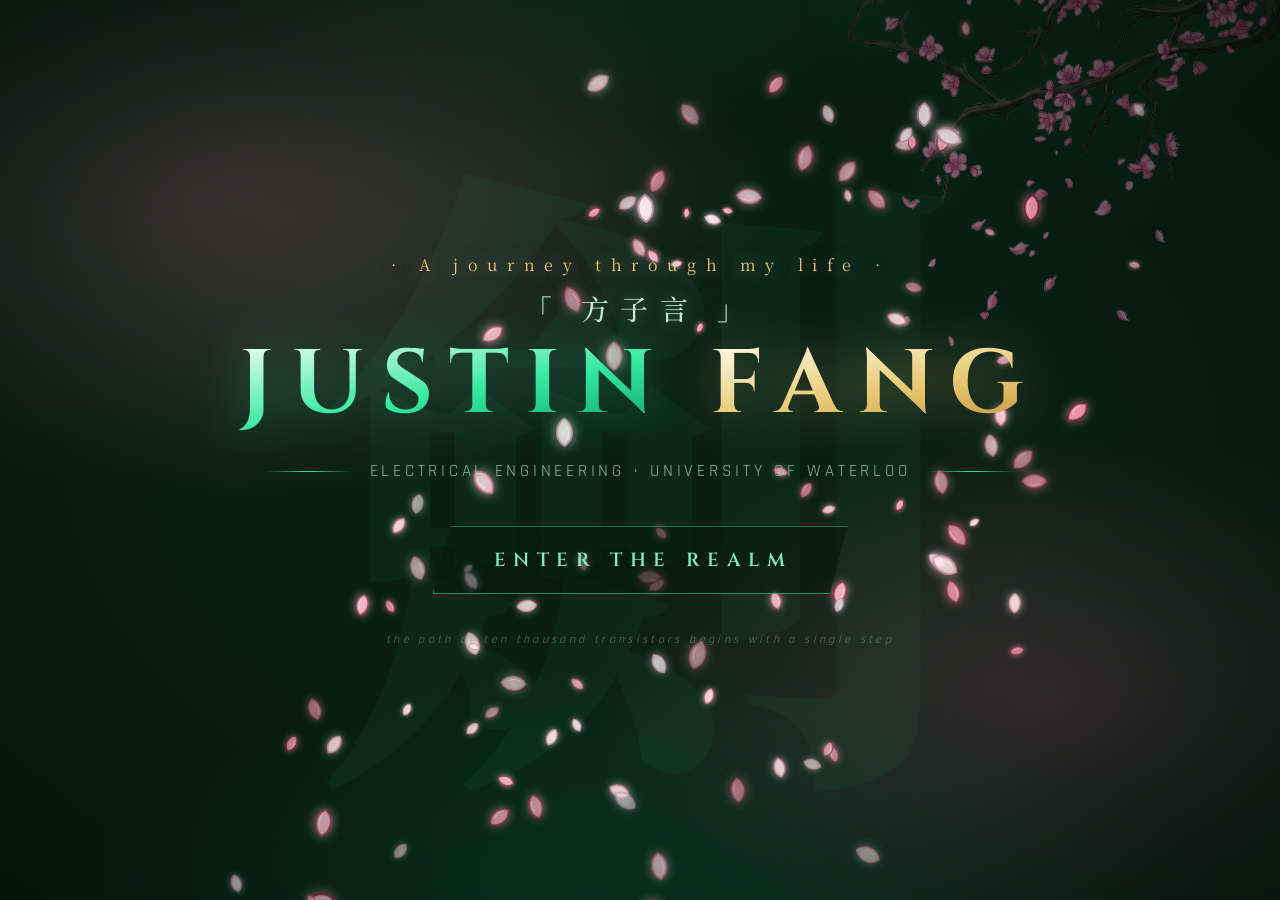
<file: index.html>
<!DOCTYPE html>
<html lang="en">
<head>
<meta charset="UTF-8">
<meta name="viewport" content="width=device-width, initial-scale=1.0">
<title>Justin Fang — ECE @ uwaterloo</title>
<meta name="description" content="Portfolio of Justin Fang — Electrical Engineering @ UWaterloo">
<link rel="preconnect" href="https://fonts.googleapis.com">
<link rel="preconnect" href="https://fonts.gstatic.com" crossorigin>
<link href="https://fonts.googleapis.com/css2?family=Cinzel:wght@400;600;700&family=Noto+Serif+SC:wght@300;500;700;900&family=Rajdhani:wght@300;400;500;600;700&display=swap" rel="stylesheet">
<link rel="stylesheet" href="css/style.css">
</head>
<body>

<div id="landing">
  <img class="gate-tree" src="assets/pink-tree.png" alt="" aria-hidden="true">
  <canvas id="landing-canvas"></canvas>
  <div class="landing-vignette"></div>
  <div class="gate-seal" aria-hidden="true">劍</div>

  <div class="speed-lines" aria-hidden="true"></div>
  <div class="descent-text" aria-hidden="true">
    <span class="descent-word">DESCEND</span>
  </div>
  <div class="descent-slam" aria-hidden="true"></div>

  <div class="landing-content">
    <div class="landing-kicker">· A journey through my life ·</div>
    <h1 class="landing-title">
      <span class="title-cn">「 方子言 」</span>
      <span class="title-en">
        <span class="name-jade">JUSTIN</span>&nbsp;<span class="name-gold">FANG</span>
      </span>
    </h1>
    <div class="landing-sub">
      <span class="sub-line"></span>
      <span>Electrical Engineering · University of Waterloo</span>
      <span class="sub-line"></span>
    </div>

    <button id="enter-btn" aria-label="Enter the portfolio">
      <span class="btn-text">ENTER&nbsp;THE&nbsp;REALM</span>
    </button>

    <div class="landing-hint">the path of ten thousand transistors begins with a single step</div>
  </div>

  <div id="slash-layer" aria-hidden="true">
    <svg id="slash-sword" viewBox="0 0 600 120" aria-hidden="true">
      <g class="sword-g">
        <polygon class="sword-blade" points="0,60 470,44 530,60 470,76"/>
        <line class="sword-fuller" x1="40" y1="60" x2="470" y2="60"/>
        <rect class="sword-guard" x="466" y="34" width="14" height="52" rx="4"/>
        <rect class="sword-hilt" x="480" y="52" width="80" height="16" rx="6"/>
        <circle class="sword-pommel" cx="566" cy="60" r="11"/>
        <path class="sword-tassel" d="M566,70 q-6,22 4,40 M566,70 q8,20 -2,42"/>
      </g>
    </svg>
    <div class="slash slash-1"></div>
    <div class="slash slash-2"></div>
    <div class="slash slash-3"></div>
    <div class="slash-flash"></div>
  </div>
</div> 

<div id="shatter" aria-hidden="true">
  <div class="shard shard-a"></div>
  <div class="shard shard-b"></div>
  <div class="shard shard-c"></div>
  <div class="shard shard-d"></div>
  <div class="glitch-static"></div>
  <div class="glitch-bars"></div>
  <div class="shatter-flash"></div>
</div>

<div id="main" hidden>
  <img class="ink-mountain" src="assets/black-white-bg.webp" alt="" aria-hidden="true">
  <canvas id="main-canvas"></canvas>
  <div class="main-mist" aria-hidden="true"></div>

  <nav id="nav">
    <div class="scroll-roller left-roller"></div>
    <a class="nav-brand" href="#hero"><span class="brand-seal">方</span> <span class="brand-text">JUSTIN FANG</span></a>
    <div class="nav-links">
      <a href="#about"><span>Origin</span></a>
      <a href="#experience"><span>Experience</span></a>
      <a href="#projects"><span>Projects</span></a>
      <a href="#beyond"><span>Interests</span></a>
      <a href="#contact"><span>Contact Me</span></a>
    </div>
    <div class="scroll-roller right-roller"></div>
  </nav>

  <header class="section hero" id="hero">
    <div class="hero-lanterns" aria-hidden="true">
      <span class="hero-lantern hero-lantern-1"><span class="lantern-cord"></span><span class="lantern-body">福</span><span class="lantern-tassel"></span></span>
      <span class="hero-lantern hero-lantern-2"><span class="lantern-cord"></span><span class="lantern-body">運</span><span class="lantern-tassel"></span></span>
    </div>
    <div class="hero-inner reveal">
      <div class="hero-kicker">⟡ ELECTRICAL ENGINEERING · UNIVERSITY OF WATERLOO ⟡</div>
      <h1 class="hero-name">Justin <span class="jade">Fang</span></h1>
      <p class="hero-tag">
        locked in & grinding. send me a message below for inquiries (or if you need someone to talk to)! 
      </p>
      
      <div class="hero-cta">
        <a class="sword-hilt" href="#projects">
          <span class="hilt-tassel">
            <span class="t-cord"></span>
            <span class="t-knot"></span>
            <span class="t-fringe"></span>
          </span>
          <span class="hilt-text">View Projects</span>
          <span class="hilt-guard"></span>
        </a>
        
        <a class="sword-core" href="#contact">Send Message</a>
        
        <a class="sword-tip" href="assets/Resume.pdf" download><span class="dl-icon">↓</span> Resume</a>
      </div>
    </div>
    <div class="hero-glyph" aria-hidden="true">電</div>
    <div class="scroll-cue" aria-hidden="true"><span></span>descend</div>
  </header>

  <section class="section" id="about">
    <div class="section-head reveal">
      <span class="section-cn">道</span>
      <h2>Origin <em>/ About & Education</em></h2>
      <div class="head-rule"></div>
    </div>
    <div class="about-grid">
      <div class="panel reveal">
        <h3>The Cultivator</h3>
        <!-- The Ink-Wash Portrait -->
        <div class="cultivator-portrait">
          <img src="assets/justin.jpg" alt="Justin Fang">
          <div class="portrait-seal">open to work</div>
        </div>
        <p>
          Hey, I'm Justin — an Electrical Engineering student at the University of Waterloo, an overstimulated 
          older brother, light novel slop reader, martial arts practitioner, and someone that's never afraid to 
          try new things. 
        </p>
        <p>
          Off the bench, I've spent years leading youth STEM outreach across Alberta and
          competing internationally in Taijiquan for Team Canada. I'm always willing to 
          try out new things! If you have anything cool, please reach out and surprise me!
        </p>
        <div class="chip-row">
          <span class="chip">Python</span><span class="chip">C++</span><span class="chip">n8n</span>
          <span class="chip">Arduino</span><span class="chip">Soldering</span>
          <span class="chip">3D Printing</span><span class="chip">Git / GitHub</span>
        </div>
      </div>
      <div class="panel panel-edu reveal">
        <div class="edu-seal" aria-hidden="true">學</div>
        <h3>The Sect</h3>
        <div class="edu-school">University of Waterloo</div>
        <div class="edu-degree">BASc, Electrical Engineering</div>
        <div class="edu-date">Sep 2025 — Present · Waterloo, ON</div>
        <ul class="edu-list">
          <li>Analog Team Member — UWASIC Design Team</li>
          <li>WATonomous Micro Team Member</li>
        </ul>
      </div>
    </div>
  </section>

  <section class="section" id="experience">
    <div class="section-head reveal">
      <span class="section-cn">歷</span>
      <h2>Experience</h2>
      <div class="head-rule"></div>
    </div>
    <div class="timeline">
      <div class="t-item reveal">
        <div class="t-node"></div>
        <div class="t-card">
          <div class="t-date">Jan 2026 — Apr 2026 · New York, NY</div>
          <h3>Automation & Backend Developer</h3>
          <div class="t-org">Garde-Robe Inc</div>
          <ul>
            <li>Deployed and maintained an AWS EC2 instance running an n8n receipt-parsing pipeline with Docling and LLMs — automated structured-data extraction from retailer emails and cut costs by 90%.</li>
            <li>Authored LLM extraction prompts with strict JSON output and conditional logic, improving reliability by 50%.</li>
            <li>Designed normalized database schemas with entity relationships for a future backend migration.</li>
            <li>Debugged AWS CloudWatch logs to find token expiry and silent failures, restoring email processing.</li>
          </ul>
        </div>
      </div>
      <div class="t-item reveal">
        <div class="t-node"></div>
        <div class="t-card">
          <div class="t-date">Current Project · Waterloo, ON</div>
          <h3>Analog Team Member</h3>
          <div class="t-org">UWASIC Design Team — University of Waterloo</div>
          <ul>
            <li>Designing a single-stage operational amplifier in the SkyWater 130nm PDK using XSchem in a Nix-managed environment.</li>
            <li>Completed the analog IC design flow from schematic to DRC/LVS-verified physical layout in Magic VLSI.</li>
            <li>Performed circuit verification: DC operating point analysis, AC frequency response, and testbenches.</li>
          </ul>
        </div>
      </div>
      <div class="t-item reveal">
        <div class="t-node"></div>
        <div class="t-card">
          <div class="t-date">Nov 2022 — Jul 2025 · Edmonton, AB</div>
          <h3>Vice President of Operations</h3>
          <div class="t-org">Youth STEMming Change (non-profit)</div>
          <ul>
            <li>Coordinated the Edmonton Science Bowl, raising over $1,300 and growing youth participation.</li>
            <li>Designed bridge-building, rocketry, and forensics workshops reaching 3000+ youths across Alberta.</li>
            <li>Partnered with the City of Edmonton Youth Council for city-wide initiatives and seamless events.</li>
          </ul>
        </div>
      </div>
    </div>
  </section>

  <section class="section" id="projects">
    <div class="section-head reveal">
      <span class="section-cn">器</span>
      <h2>Projects</h2>
      <div class="head-rule"></div>
    </div>
    <div class="proj-grid">
      <article class="proj-card reveal" data-id="robot-nav">
        <div class="proj-image">
          <img src="assets/projects/robot-nav.jpg" alt="" onerror="this.style.display='none'">
          <span class="proj-image-placeholder">add image · assets/projects/robot-nav.jpg</span>
        </div>
        <h3>Autonomous Robot Navigation</h3>
        <div class="proj-stack">C++ · ROS 2 · Docker · Foxglove</div>
        <a class="proj-view-btn" href="project.html?id=robot-nav">Unfurl the Scroll <span aria-hidden="true">↗</span></a>
      </article>
      <article class="proj-card reveal" data-id="mecanum-claw">
                <div class="proj-image">
          <img src="assets/projects/mecanum-claw.jpg" alt="" onerror="this.style.display='none'">
          <span class="proj-image-placeholder">add image · assets/projects/mecanum-claw.jpg</span>
        </div>
        <h3>Omni-Directional Mecanum Claw Robot</h3>
        <div class="proj-stack">C++ · ESP32 · Arduino · SolidWorks</div>
        <a class="proj-view-btn" href="project.html?id=mecanum-claw">Unfurl the Scroll <span aria-hidden="true">↗</span></a>
      </article>
      <article class="proj-card reveal" data-id="delirium">
                <div class="proj-image">
          <img src="assets/projects/delirium.jpg" alt="" onerror="this.style.display='none'">
          <span class="proj-image-placeholder">add image · assets/projects/delirium.jpg</span>
        </div>
        <h3>Hospital Induced Delirium Detection</h3>
        <div class="proj-stack">C++ · Python · Arduino</div>
        <a class="proj-view-btn" href="project.html?id=delirium">Unfurl the Scroll <span aria-hidden="true">↗</span></a>
      </article>
      <article class="proj-card reveal" data-id="blackjack">
                <div class="proj-image">
          <img src="assets/projects/blackjack.jpg" alt="" onerror="this.style.display='none'">
          <span class="proj-image-placeholder">add image · assets/projects/blackjack.jpg</span>
        </div>
        <h3>Arcade Blackjack</h3>
        <div class="proj-stack">Python · Pygame</div>
        <a class="proj-view-btn" href="project.html?id=blackjack">Unfurl the Scroll <span aria-hidden="true">↗</span></a>
      </article>
      <article class="proj-card reveal" data-id="battlefield">
                <div class="proj-image">
          <img src="assets/projects/battlefield.jpg" alt="" onerror="this.style.display='none'">
          <span class="proj-image-placeholder">add image · assets/projects/battlefield.jpg</span>
        </div>
        <h3>Simulated Medieval Battlefield</h3>
        <div class="proj-stack">Python · OOP</div>
        <a class="proj-view-btn" href="project.html?id=battlefield">Unfurl the Scroll <span aria-hidden="true">↗</span></a>
      </article>
      <article class="proj-card reveal" data-id="crossy">
                <div class="proj-image">
          <img src="assets/projects/crossy.jpg" alt="" onerror="this.style.display='none'">
          <span class="proj-image-placeholder">add image · assets/projects/crossy.jpg</span>
        </div>
        <h3>Crossy Road</h3>
        <div class="proj-stack">Processing (Java)</div>
        <a class="proj-view-btn" href="project.html?id=crossy">Unfurl the Scroll <span aria-hidden="true">↗</span></a>
      </article>
    </div>
  </section>

  <section class="section" id="beyond">
    <div class="section-head reveal">
      <span class="section-cn">劍</span>
      <h2>Hobbies <em>/ Beyond Engineering</em></h2>
      <div class="head-rule"></div>
    </div>
    <div class="beyond-panel reveal">
      <div class="beyond-art" aria-hidden="true">
        <div class="taiji-ring"></div>
        <div class="taiji-cn">太極</div>
      </div>
      <div class="beyond-text">
        <h3>Team Canada — Taijiquan</h3>
        <p>
          Competing under Wushu Canada since 2018, I rose from junior competitor to the
          <span class="jade">highest-ranked U18 male in taijiquan (2024)</span>, earning the sole
          U18 male roster spot for Canada at the 4th World Taijiquan Championships by placing
          1st overall.
        </p>
        <ul class="beyond-list">
          <li>5+ national gold medals across multiple events since 2018</li>
          <li>Appointed coach for Team Canada — guided 2+ athletes to podium finishes at the World Taijiquan Championships in Singapore</li>
          <li>Trained 5+ hours weekly in school terms, 8 hours daily in summers</li>
        </ul>
      </div>
    </div>
  </section>

  <section class="section" id="contact">
    <div class="section-head reveal">
      <span class="section-cn">訊</span>
      <h2>Transmission <em>/ Contact</em></h2>
      <div class="head-rule"></div>
    </div>
    <div class="contact-panel reveal">
      <p class="contact-lede">Send a message via jade slip — or, you know, email.</p>
      <div class="contact-grid">
        <a class="contact-card" href="mailto:j84fang@uwaterloo.ca">
          <span class="cc-glyph" aria-hidden="true">
            <svg viewBox="0 0 24 24" fill="none" stroke="currentColor" stroke-width="1.8" stroke-linecap="round" stroke-linejoin="round"><rect x="3" y="5" width="18" height="14" rx="2"/><path d="m3 7 9 6 9-6"/></svg>
          </span>
          <span class="cc-label">Email</span>
          <span class="cc-value">j84fang@uwaterloo.ca</span>
        </a>
        <a class="contact-card" href="https://linkedin.com/in/justinfanguw" target="_blank" rel="noopener">
          <span class="cc-glyph" aria-hidden="true">
            <svg viewBox="0 0 24 24" fill="currentColor"><path d="M20.45 20.45h-3.55v-5.57c0-1.33-.03-3.04-1.85-3.04-1.85 0-2.14 1.45-2.14 2.94v5.67H9.36V9h3.41v1.56h.05c.48-.9 1.64-1.85 3.37-1.85 3.6 0 4.27 2.37 4.27 5.45v6.29zM5.34 7.43a2.06 2.06 0 1 1 0-4.13 2.06 2.06 0 0 1 0 4.13zM7.12 20.45H3.56V9h3.56v11.45zM22.23 0H1.77C.79 0 0 .77 0 1.72v20.56C0 23.23.79 24 1.77 24h20.46c.98 0 1.77-.77 1.77-1.72V1.72C24 .77 23.21 0 22.23 0z"/></svg>
          </span>
          <span class="cc-label">LinkedIn</span>
          <span class="cc-value">justinfanguw</span>
        </a>
        <a class="contact-card" href="https://github.com/justinfang37" target="_blank" rel="noopener">
          <span class="cc-glyph" aria-hidden="true">
            <svg viewBox="0 0 24 24" fill="currentColor"><path d="M12 .5C5.65.5.5 5.65.5 12c0 5.08 3.29 9.39 7.86 10.91.57.1.78-.25.78-.55v-2.07c-3.2.7-3.87-1.37-3.87-1.37-.52-1.34-1.28-1.69-1.28-1.69-1.05-.71.08-.7.08-.7 1.16.08 1.77 1.19 1.77 1.19 1.03 1.77 2.71 1.26 3.37.96.1-.75.4-1.26.73-1.55-2.56-.29-5.25-1.28-5.25-5.7 0-1.26.45-2.29 1.18-3.1-.12-.29-.51-1.46.11-3.05 0 0 .97-.31 3.18 1.18.92-.26 1.91-.39 2.89-.39.98 0 1.97.13 2.89.39 2.21-1.49 3.18-1.18 3.18-1.18.62 1.59.23 2.76.11 3.05.73.81 1.18 1.84 1.18 3.1 0 4.43-2.69 5.4-5.26 5.69.41.36.78 1.06.78 2.14v3.17c0 .31.21.66.79.55 4.57-1.52 7.85-5.83 7.85-10.91C23.5 5.65 18.35.5 12 .5z"/></svg>
          </span>
          <span class="cc-label">GitHub</span>
          <span class="cc-value">justinfang37</span>
        </a>
        <a class="contact-card" href="tel:+17802646578">
          <span class="cc-glyph" aria-hidden="true">
            <svg viewBox="0 0 24 24" fill="none" stroke="currentColor" stroke-width="1.8" stroke-linecap="round" stroke-linejoin="round"><path d="M22 16.92v3a2 2 0 0 1-2.18 2 19.86 19.86 0 0 1-8.63-3.07 19.5 19.5 0 0 1-6-6 19.86 19.86 0 0 1-3.07-8.67A2 2 0 0 1 4.11 2h3a2 2 0 0 1 2 1.72c.13.96.36 1.9.7 2.81a2 2 0 0 1-.45 2.11L8.09 9.91a16 16 0 0 0 6 6l1.27-1.27a2 2 0 0 1 2.11-.45c.91.34 1.85.57 2.81.7A2 2 0 0 1 22 16.92z"/></svg>
          </span>
          <span class="cc-label">Phone</span>
          <span class="cc-value">(780) 264-6578</span>
        </a>
      </div>
    </div>
  </section>

  <footer>
    <div class="footer-seal">方</div>
    <p>千 里 之 行 ， 始 於 足 下 — a journey of a thousand miles begins beneath one's feet.</p>
    <p class="footer-fine">© 2026 Justin Fang · forged with jade and javascript</p>
  </footer>
</div>

<script src="js/script.js"></script>
</body>
</html>
</file>
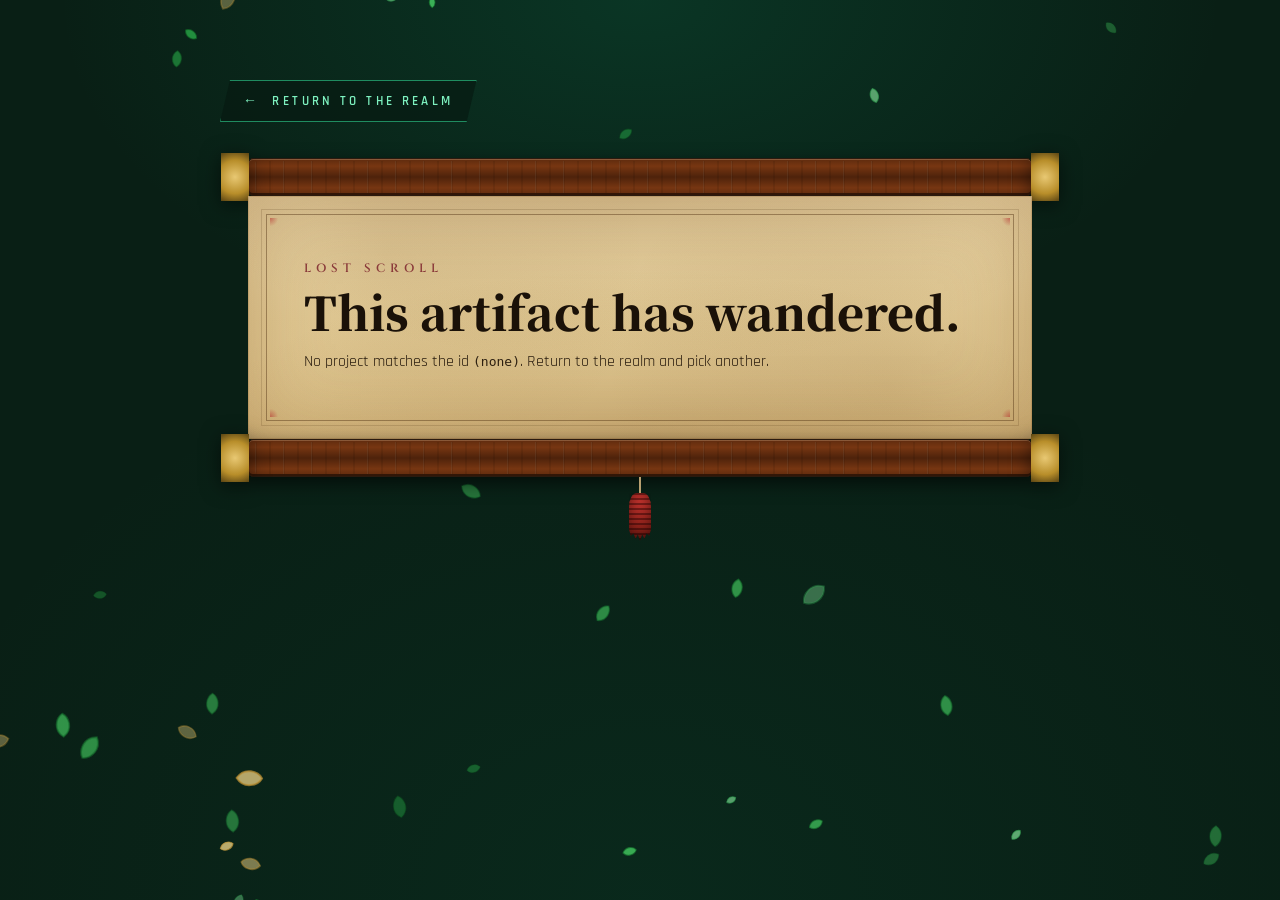
<file: project.html>
<!DOCTYPE html>
<html lang="en">
<head>
<meta charset="UTF-8">
<meta name="viewport" content="width=device-width, initial-scale=1.0">
<title>Scroll · Justin Fang</title>
<meta name="description" content="A project scroll from Justin Fang's portfolio.">
<meta name="referrer" content="strict-origin-when-cross-origin">
<link rel="preconnect" href="https://fonts.googleapis.com">
<link rel="preconnect" href="https://fonts.gstatic.com" crossorigin>
<link href="https://fonts.googleapis.com/css2?family=Cinzel:wght@400;600;700&family=Noto+Serif+SC:wght@300;500;700;900&family=Rajdhani:wght@300;400;500;600;700&display=swap" rel="stylesheet">
<link rel="stylesheet" href="css/style.css">
</head>
<body class="scroll-page">

<canvas id="scroll-canvas" aria-hidden="true"></canvas>

<main class="scroll-stage">
  <a class="scroll-back" href="index.html#projects">
    <span class="arrow" aria-hidden="true">←</span>
    Return to the Realm
  </a>

  <article class="scroll">
    <div class="roller roller-top"></div>
    <div class="parchment">
      <div class="parchment-inner" id="parch">
        <!-- populated by project.js -->
      </div>
    </div>
    <div class="roller roller-bottom"></div>
    <span class="tassel" aria-hidden="true"></span>
  </article>
</main>

<script src="js/project.js?v=2"></script>
</body>
</html>
</file>
<file: css/style.css>
/* ═══════════════════════════════════════════
   JUSTIN FANG · 方 — Jade Cultivation Portfolio
   ═══════════════════════════════════════════ */

:root {
  --ink: #091f15;
  --ink-2: #0e2a1d;
  --ink-3: #133527;
  --jade: #34e89e;
  --jade-soft: #7ef2c0;
  --jade-deep: #0f9b6c;
  --jade-dim: rgba(52, 232, 158, 0.14);
  --gold: #e8c873;
  --gold-bright: #f5d57a;
  --gold-deep: #b8902f;
  --cinnabar: #c8202b;
  --cinnabar-bright: #e63946;
  --cinnabar-deep: #8b1a1f;
  --mist: #bfe9d6;
  --text: #d7efe2;
  --text-dim: #8fb8a4;
  --serif: "Noto Serif SC", serif;
  --display: "Cinzel", serif;
  --body: "Rajdhani", sans-serif;
}

* { margin: 0; padding: 0; box-sizing: border-box; }

html { scroll-behavior: smooth; }

body {
  background: var(--ink);
  color: var(--text);
  font-family: var(--body);
  overflow-x: hidden;
}

::selection { background: var(--jade-deep); color: #fff; }

.jade { color: var(--jade); }

/* scrollbar */
::-webkit-scrollbar { width: 10px; }
::-webkit-scrollbar-track { background: var(--ink); }
::-webkit-scrollbar-thumb {
  background: linear-gradient(var(--jade-deep), var(--ink-3));
  border-radius: 5px;
}

/* ═══════════ LANDING ═══════════ */

#landing {
  position: fixed;
  inset: 0;
  z-index: 100;
  display: flex;
  align-items: center;
  justify-content: center;
  background:
    radial-gradient(ellipse 70% 55% at 18% 22%, rgba(255, 140, 180, 0.22), transparent 60%),
    radial-gradient(ellipse 60% 50% at 82% 78%, rgba(255, 110, 165, 0.18), transparent 60%),
    radial-gradient(ellipse 80% 60% at 50% 110%, rgba(15, 155, 108, 0.28), transparent 60%),
    radial-gradient(ellipse 60% 40% at 50% -10%, rgba(52, 232, 158, 0.13), transparent 60%),
    var(--ink);
  cursor: none;
  transition: opacity 1.1s ease 0.15s;
}
#landing.leaving { opacity: 0; pointer-events: none; }

#landing-canvas { position: absolute; inset: 0; width: 100%; height: 100%; }

.gate-tree {
  position: absolute;
  top: -14vh;
  right: -30px;
  width: min(40vw, 600px);
  min-width: 350px;
  pointer-events: none;
  user-select: none;
  opacity: 0.5;
  filter: saturate(1.05) brightness(1.02)
          drop-shadow(0 0 30px rgba(61, 220, 110, 0.25));
  animation: treeSway 12s ease-in-out infinite alternate;
  transform-origin: 92% 6%;
  transition: filter 1.4s ease, opacity 1.4s ease, transform 1.6s ease;
}
@keyframes treeSway {
  from { transform: rotate(-0.5deg); }
  to { transform: rotate(0.6deg); }
}

/* during the descent the background falls out of focus — blur the tree
   and dim it down so the streaming petals and descent text carry the eye */
#landing.splashing .gate-tree {
  filter: blur(22px) saturate(0.4) brightness(0.6)
          drop-shadow(0 0 30px rgba(255, 140, 180, 0.15));
  opacity: 0.12;
  transform: scale(1.06);
}
#landing.splashing .landing-vignette {
  background: radial-gradient(ellipse 70% 70% at 50% 50%,
    transparent 25%, rgba(2, 8, 5, 0.75) 100%);
  transition: background 1.2s ease;
}

.landing-vignette {
  position: absolute; inset: 0; pointer-events: none;
  background: radial-gradient(ellipse 70% 70% at 50% 50%, transparent 45%, rgba(2, 8, 5, 0.5) 100%);
}

#landing, #shatter, #nav, #main-canvas, .main-mist, #main > .section, #main > footer {
  transition: filter 1.2s ease;
}
html.ink #landing,
html.ink #shatter,
html.ink .main-mist {
  filter: grayscale(0.85);
}
/* keep the petal canvas in full colour — the seasonal palette needs to
   read as bright pink / green / yellow against the ink-wash mountain */
html.ink #main-canvas { filter: none; }
/* keep nav + sections in full colour so cinnabar reds and gold pop against
   the ink-wash mountain backdrop */
html.ink #nav,
html.ink #main > .section,
html.ink #main > footer {
  filter: none;
}

.gate-seal {
  position: absolute;
  font-family: var(--serif);
  font-weight: 900;
  font-size: min(72vh, 72vw);
  color: rgba(52, 232, 158, 0.035);
  user-select: none;
  pointer-events: none;
  animation: sealBreath 9s ease-in-out infinite;
}
@keyframes sealBreath {
  0%, 100% { transform: scale(1); opacity: 0.7; }
  50% { transform: scale(1.04); opacity: 1; }
}

/* ═══ DESCENT TRANSITION — the new ENTER THE REALM sequence ═══ */

/* speed lines streaking upward to sell the "camera falling down" feel */
.speed-lines {
  position: absolute;
  inset: 0;
  pointer-events: none;
  opacity: 0;
  z-index: 6;
  background:
    repeating-linear-gradient(0deg,
      transparent 0 60px,
      rgba(255, 255, 255, 0.20) 60px 62px,
      transparent 62px 90px,
      rgba(255, 200, 220, 0.13) 90px 92px,
      transparent 92px 140px);
  -webkit-mask-image: linear-gradient(180deg, transparent 0%, rgba(0,0,0,0.85) 40%, rgba(0,0,0,0.6) 75%, transparent 100%);
          mask-image: linear-gradient(180deg, transparent 0%, rgba(0,0,0,0.85) 40%, rgba(0,0,0,0.6) 75%, transparent 100%);
}
#landing.splashing .speed-lines {
  animation:
    speedFade 0.35s ease forwards,
    speedScroll 0.18s linear infinite;
}
#landing.slamming .speed-lines {
  animation: speedFadeOut 0.25s ease forwards;
}
@keyframes speedFade { from { opacity: 0; } to { opacity: 1; } }
@keyframes speedFadeOut { from { opacity: 1; } to { opacity: 0; } }
@keyframes speedScroll {
  from { background-position: 0 0; }
  to   { background-position: 0 -280px; }
}

/* big centred Chinese phrase that punches in as the camera descends */
.descent-text {
  position: absolute;
  inset: 0;
  display: flex;
  flex-direction: column;
  align-items: center;
  justify-content: center;
  gap: 18px;
  font-family: var(--serif);
  pointer-events: none;
  z-index: 11;
  opacity: 0;
  text-align: center;
}
.descent-text .descent-word {
  font-family: var(--display);
  font-weight: 700;
  font-size: clamp(48px, 9vw, 130px);
  letter-spacing: 0.55em;
  padding-left: 0.55em;
  color: #fff;
  text-transform: uppercase;
  text-shadow:
    0 0 22px rgba(255, 255, 255, 0.7),
    0 0 60px rgba(255, 170, 200, 0.5),
    0 0 110px rgba(255, 100, 150, 0.35);
}
#landing.splashing .descent-text {
  animation: descentPunch 2.4s cubic-bezier(0.22, 1, 0.36, 1) forwards;
}
@keyframes descentPunch {
  0%   { opacity: 0; transform: scale(0.55); filter: blur(20px); }
  18%  { opacity: 1; transform: scale(1);    filter: blur(0); }
  72%  { opacity: 1; transform: scale(1.1);  filter: blur(0); }
  100% { opacity: 0; transform: scale(1.45); filter: blur(8px); }
}

/* SLAM whiteout + impact shake at the bottom of the descent */
.descent-slam {
  position: absolute;
  inset: 0;
  background: #ffffff;
  opacity: 0;
  z-index: 14;
  pointer-events: none;
}
#landing.slamming .descent-slam {
  animation: slamFlash 0.55s cubic-bezier(0.2, 0.8, 0.2, 1) forwards;
}
@keyframes slamFlash {
  0%   { opacity: 0; }
  12%  { opacity: 1; }
  55%  { opacity: 0.45; }
  100% { opacity: 0; }
}
#landing.slamming {
  animation: slamShake 0.6s cubic-bezier(0.4, 0, 0.4, 1);
}
@keyframes slamShake {
  0%   { transform: translateY(0)   scale(1);    }
  14%  { transform: translateY(44px) scale(1.04); }
  30%  { transform: translateY(-22px) scale(0.98); }
  46%  { transform: translateY(12px); }
  62%  { transform: translateY(-6px); }
  78%  { transform: translateY(3px); }
  100% { transform: translateY(0); }
}

.landing-content {
  position: relative;
  text-align: center;
  z-index: 2;
  padding: 0 24px;
  animation: contentRise 1.6s cubic-bezier(0.22, 1, 0.36, 1) both;
}
@keyframes contentRise {
  from { opacity: 0; transform: translateY(36px); }
  to { opacity: 1; transform: translateY(0); }
}

.landing-kicker {
  font-family: var(--serif);
  color: var(--gold);
  letter-spacing: 0.6em;
  font-size: clamp(12px, 1.6vw, 16px);
  margin-bottom: 18px;
  text-shadow: 0 0 18px rgba(232, 200, 115, 0.5);
}

.landing-title { line-height: 1.05; }

.title-cn {
  display: block;
  font-family: var(--serif);
  font-weight: 500; 
  font-size: clamp(22px, 3vw, 28px); 
  letter-spacing: 0.4em;
  color: var(--mist); 
  text-shadow: 0 0 16px rgba(191, 233, 214, 0.4);
  margin-bottom: 12px;
}

.title-en {
  display: block;
  font-family: var(--display);
  font-weight: 700;
  font-size: clamp(44px, 9vw, 90px);
  letter-spacing: 0.18em;
  line-height: 1.1;
}

.name-jade {
  background: linear-gradient(170deg, #eafff4 10%, var(--jade) 55%, var(--jade-deep) 95%);
  -webkit-background-clip: text;
  background-clip: text;
  color: transparent;
  filter: drop-shadow(0 0 26px rgba(52, 232, 158, 0.45));
}

.name-gold {
  background: linear-gradient(170deg, #fffcea 10%, var(--gold) 55%, #bb8f33 95%);
  -webkit-background-clip: text;
  background-clip: text;
  color: transparent;
  filter: drop-shadow(0 0 26px rgba(232, 200, 115, 0.45));
}

.landing-sub {
  display: flex;
  align-items: center;
  justify-content: center;
  gap: 16px;
  margin: 26px auto 44px;
  color: var(--text-dim);
  font-size: clamp(13px, 1.7vw, 17px);
  letter-spacing: 0.22em;
  text-transform: uppercase;
}
.sub-line {
  width: clamp(36px, 8vw, 90px);
  height: 1px;
  background: linear-gradient(90deg, transparent, var(--jade), transparent);
}

#enter-btn {
  position: relative;
  cursor: none;
  background: rgba(7, 26, 18, 0.6);
  border: 1px solid rgba(52, 232, 158, 0.55);
  color: var(--jade-soft);
  font-family: var(--display);
  font-size: clamp(15px, 2vw, 19px);
  font-weight: 600;
  letter-spacing: 0.4em;
  padding: 20px 54px 20px 60px;
  clip-path: polygon(18px 0, 100% 0, calc(100% - 18px) 100%, 0 100%);
  transition: color 0.35s, background 0.35s, box-shadow 0.35s, transform 0.35s;
  overflow: hidden;
}
#enter-btn .btn-text {
  position: relative;
  z-index: 2;
  transition: letter-spacing 0.45s cubic-bezier(0.22, 1, 0.36, 1), color 0.3s ease 0.08s;
}
#enter-btn::after {
  content: "";
  position: absolute;
  inset: 0;
  z-index: 0;
  background: linear-gradient(105deg, var(--jade-deep), var(--jade) 50%, var(--jade-soft));
  transform: scaleX(0);
  transform-origin: 50% 50%;
  transition: transform 0.45s cubic-bezier(0.22, 1, 0.36, 1);
}
#enter-btn::before {
  content: "";
  position: absolute;
  top: 0; left: -80%;
  z-index: 1;
  width: 50%; height: 100%;
  background: linear-gradient(105deg, transparent, rgba(126, 242, 192, 0.25), transparent);
  animation: btnSheen 3.2s ease-in-out infinite;
}
@keyframes btnSheen {
  0% { left: -80%; } 55% { left: 130%; } 100% { left: 130%; }
}
#enter-btn:hover {
  box-shadow: 0 0 44px rgba(52, 232, 158, 0.65), inset 0 0 18px rgba(52, 232, 158, 0.15);
  transform: translateY(-2px);
}
#enter-btn:hover::after { transform: scaleX(1); }
#enter-btn:hover .btn-text { color: var(--ink); letter-spacing: 0.55em; }

.landing-hint {
  margin-top: 38px;
  font-size: 12px;
  letter-spacing: 0.28em;
  color: rgba(143, 184, 164, 0.55);
  font-style: italic;
  animation: hintPulse 4s ease-in-out infinite;
}
@keyframes hintPulse { 0%,100% { opacity: 0.45; } 50% { opacity: 0.9; } }

.landing-content, .gate-seal {
  transition: filter 1.4s ease;
}
/* the title flies upward off the top of the screen, carried along with
   the petals as the camera plummets. transform is a single smooth ease
   curve (no intermediate keyframes — they'd cause stutter); opacity
   holds at 1 for 75% of the flight, then fades only as the text crosses
   the top edge. */
#landing.splashing .landing-content {
  animation:
    flyUpTravel 1.8s cubic-bezier(0.4, 0.05, 0.5, 1) forwards,
    flyUpFade 1.8s linear forwards;
  pointer-events: none;
  filter: blur(6px);
}
#landing.splashing .gate-seal {
  animation:
    flyUpTravel 1.8s cubic-bezier(0.4, 0.05, 0.5, 1) forwards,
    flyUpFade 1.8s linear forwards;
  pointer-events: none;
  filter: blur(12px);
}
@keyframes flyUpTravel {
  from { transform: translateY(0)      scale(1);    }
  to   { transform: translateY(-115vh) scale(0.94); }
}
@keyframes flyUpFade {
  0%, 70% { opacity: 1; }
  100%    { opacity: 0; }
}

#slash-layer { position: absolute; inset: 0; z-index: 10; pointer-events: none; overflow: hidden; }

#landing.entering { animation: realmShake 1s linear 0.4s; }
@keyframes realmShake {
  0%, 100% { transform: none; }
  10% { transform: translate(-12px, 7px); }
  20% { transform: translate(14px, -9px); }
  30% { transform: translate(-16px, -7px); }
  40% { transform: translate(12px, 11px); }
  50% { transform: translate(-10px, 5px); }
  60% { transform: translate(14px, -7px); }
  70% { transform: translate(-7px, 9px); }
  80% { transform: translate(9px, -5px); }
  90% { transform: translate(-5px, 3px); }
}

.slash {
  position: absolute;
  top: 50%; left: 50%;
  width: 260vmax; height: 18px;
  background: linear-gradient(90deg,
    transparent, rgba(255,255,255,0.9) 16%, #ffffff 50%, rgba(255,255,255,0.9) 84%, transparent);
  clip-path: polygon(0 50%, 10% 0, 90% 0, 100% 50%, 90% 100%, 10% 100%);
  box-shadow:
    0 0 40px 14px rgba(126, 242, 192, 0.95),
    0 0 120px 40px rgba(52, 232, 158, 0.65),
    0 0 280px 110px rgba(52, 232, 158, 0.3);
  opacity: 0;
}
.slash-1 { transform: translate(-50%, -50%) rotate(-24deg) scale(0, 0.3); }
.slash-2 { transform: translate(-50%, -50%) rotate(63deg) scale(0, 0.3); }
.slash-3 { transform: translate(-50%, -50%) rotate(-76deg) scale(0, 0.3); }

#landing.entering .slash-1 { animation: slashCut1 0.55s cubic-bezier(0.8, 0, 0.2, 1) 0.2s forwards; }
#landing.entering .slash-2 { animation: slashCut2 0.55s cubic-bezier(0.8, 0, 0.2, 1) 0.4s forwards; }
#landing.entering .slash-3 { animation: slashCut3 0.55s cubic-bezier(0.8, 0, 0.2, 1) 0.6s forwards; }

@keyframes slashCut1 {
  0% { opacity: 1; transform: translate(-50%, -50%) rotate(-24deg) scale(0, 0.3); }
  40% { opacity: 1; transform: translate(-50%, -50%) rotate(-24deg) scale(1, 1.4); }
  70% { opacity: 1; transform: translate(-50%, -50%) rotate(-24deg) scale(1, 1); }
  100% { opacity: 0; transform: translate(-50%, -50%) rotate(-24deg) scale(1, 0.4); }
}
@keyframes slashCut2 {
  0% { opacity: 1; transform: translate(-50%, -50%) rotate(63deg) scale(0, 0.3); }
  40% { opacity: 1; transform: translate(-50%, -50%) rotate(63deg) scale(1, 1.4); }
  70% { opacity: 1; transform: translate(-50%, -50%) rotate(63deg) scale(1, 1); }
  100% { opacity: 0; transform: translate(-50%, -50%) rotate(63deg) scale(1, 0.4); }
}
@keyframes slashCut3 {
  0% { opacity: 1; transform: translate(-50%, -50%) rotate(-76deg) scale(0, 0.3); }
  40% { opacity: 1; transform: translate(-50%, -50%) rotate(-76deg) scale(1, 1.4); }
  70% { opacity: 1; transform: translate(-50%, -50%) rotate(-76deg) scale(1, 1); }
  100% { opacity: 0; transform: translate(-50%, -50%) rotate(-76deg) scale(1, 0.4); }
}

.slash-flash {
  position: absolute; inset: 0;
  background: radial-gradient(circle at 50% 50%,
    rgba(255, 255, 255, 1), rgba(234, 255, 244, 0.95) 45%, rgba(52, 232, 158, 0.75) 100%);
  opacity: 0;
}
#landing.entering .slash-flash { animation: flashPop 0.55s ease-out 0.8s forwards; }
@keyframes flashPop {
  0% { opacity: 0; } 25% { opacity: 1; } 100% { opacity: 1; }
}

#shatter {
  position: fixed;
  inset: 0;
  z-index: 150;
  pointer-events: none;
  display: none;
}
#shatter.go { display: block; }

.shard {
  position: absolute;
  inset: 0;
  background: linear-gradient(165deg, #0a2418, #04100b 70%, var(--ink));
  filter: drop-shadow(0 0 22px rgba(52, 232, 158, 0.55));
}
.shard-a { clip-path: polygon(24.5% 0, 100% 0, 100% 28%, 50% 50%); }
.shard-b { clip-path: polygon(100% 28%, 100% 100%, 75.5% 100%, 50% 50%); }
.shard-c { clip-path: polygon(75.5% 100%, 0 100%, 0 72%, 50% 50%); }
.shard-d { clip-path: polygon(0 72%, 0 0, 24.5% 0, 50% 50%); }

#shatter.go .shard-a { animation: shardFlyA 1s cubic-bezier(0.45, 0, 0.8, 0.4) 0.06s forwards; }
#shatter.go .shard-b { animation: shardFlyB 1s cubic-bezier(0.45, 0, 0.8, 0.4) 0.16s forwards; }
#shatter.go .shard-c { animation: shardFlyC 1s cubic-bezier(0.45, 0, 0.8, 0.4) 0.1s forwards; }
#shatter.go .shard-d { animation: shardFlyD 1s cubic-bezier(0.45, 0, 0.8, 0.4) 0.2s forwards; }

@keyframes shardFlyA { to { transform: translate(16%, -125%) rotate(7deg); opacity: 0.4; } }
@keyframes shardFlyB { to { transform: translate(125%, 30%) rotate(-6deg); opacity: 0.4; } }
@keyframes shardFlyC { to { transform: translate(-18%, 125%) rotate(8deg); opacity: 0.4; } }
@keyframes shardFlyD { to { transform: translate(-125%, -25%) rotate(-7deg); opacity: 0.4; } }

.glitch-static {
  position: absolute;
  inset: 0;
  background: repeating-linear-gradient(0deg,
    rgba(126, 242, 192, 0.14) 0 2px, transparent 2px 5px);
  mix-blend-mode: screen;
  opacity: 0;
  pointer-events: none;
}
#shatter.go .glitch-static { animation: staticFlicker 1.1s steps(12) forwards; }
@keyframes staticFlicker {
  0% { opacity: 0; transform: translateY(0); }
  8% { opacity: 0.6; }
  18% { opacity: 0.15; transform: translateY(-8px); }
  30% { opacity: 0.5; transform: translateY(5px); }
  44% { opacity: 0.2; transform: translateY(-3px); }
  58% { opacity: 0.45; transform: translateY(6px); }
  72% { opacity: 0.15; }
  86% { opacity: 0.35; transform: translateY(-4px); }
  100% { opacity: 0; }
}

.glitch-bars {
  position: absolute;
  inset: 0;
  background: linear-gradient(0deg,
    transparent 0 18%, rgba(234, 255, 244, 0.12) 18% 19.5%,
    transparent 19.5% 41%, rgba(126, 242, 192, 0.16) 41% 42%,
    transparent 42% 63%, rgba(234, 255, 244, 0.1) 63% 65%,
    transparent 65% 84%, rgba(126, 242, 192, 0.13) 84% 85%,
    transparent 85%);
  mix-blend-mode: screen;
  opacity: 0;
  pointer-events: none;
}
#shatter.go .glitch-bars { animation: barsTear 1.1s steps(9) forwards; }
@keyframes barsTear {
  0% { opacity: 0; transform: translate(0, 0); }
  10% { opacity: 0.9; transform: translate(-14px, 2%); }
  24% { opacity: 0.25; transform: translate(10px, -4%); }
  38% { opacity: 0.8; transform: translate(-7px, 7%); }
  52% { opacity: 0.3; transform: translate(12px, -2%); }
  66% { opacity: 0.7; transform: translate(-10px, 4%); }
  82% { opacity: 0.2; transform: translate(6px, -5%); }
  100% { opacity: 0; transform: translate(0, 0); }
}

.shatter-flash {
  position: absolute;
  inset: 0;
  background: #fff;
  opacity: 1;
}
#shatter.go .shatter-flash { animation: shatterFlashFade 0.55s ease-out forwards; }
@keyframes shatterFlashFade { to { opacity: 0; } }

#slash-sword {
  position: absolute;
  top: 50%; left: 50%;
  width: min(58vw, 620px);
  opacity: 0;
  transform: translate(-160%, -50%) rotate(-24deg);
  filter: drop-shadow(0 0 12px rgba(126, 242, 192, 0.8)) drop-shadow(0 0 30px rgba(52, 232, 158, 0.6));
}

#landing.entering #slash-sword { 
  animation: swordFly 0.85s cubic-bezier(0.55, 0, 0.3, 1) 0s forwards; 
}

@keyframes swordFly {
  0% { opacity: 0; transform: translate(-180%, 30%) rotate(-24deg); }
  15% { opacity: 1; }
  85% { opacity: 1; }
  100% { opacity: 0; transform: translate(90%, -120%) rotate(-24deg); }
}

.sword-blade { fill: url(#__none), #cfeede; fill: #cfeede; }
.sword-fuller { stroke: var(--jade-deep); stroke-width: 2.5; }
.sword-guard { fill: var(--jade); }
.sword-hilt { fill: #11402d; stroke: var(--jade-deep); stroke-width: 1.5; }
.sword-pommel { fill: var(--gold); }
.sword-tassel { fill: none; stroke: var(--gold); stroke-width: 2; stroke-linecap: round; }

/* ═══════════ MAIN ═══════════ */

#main {
  position: relative;
  opacity: 0;
  transition: opacity 0.45s ease;
  background: #0a0a0b;
}
#main.arrived { opacity: 1; }

#main-canvas {
  position: fixed;
  inset: 0;
  width: 100%;
  height: 100%;
  z-index: 0;
  pointer-events: none;
}

.ink-mountain {
  position: fixed;
  inset: 0;
  width: 100%;
  height: 100%;
  object-fit: cover;
  z-index: 0;
  opacity: 0.42;
  pointer-events: none;
  user-select: none;
  filter: brightness(0.62) contrast(1.08);
  -webkit-mask-image: linear-gradient(100deg, rgba(0, 0, 0, 0.3) 0 34%, #000 64%);
  mask-image: linear-gradient(100deg, rgba(0, 0, 0, 0.3) 0 34%, #000 64%);
}

.main-mist {
  position: fixed;
  inset: 0;
  z-index: 0;
  pointer-events: none;
  background:
    radial-gradient(ellipse 70% 50% at 15% 20%, rgba(15, 155, 108, 0.10), transparent 60%),
    radial-gradient(ellipse 60% 50% at 85% 70%, rgba(52, 232, 158, 0.07), transparent 60%),
    linear-gradient(180deg, rgba(4, 16, 11, 0) 0%, rgba(4, 16, 11, 0.4) 100%);
  animation: mistDrift 24s ease-in-out infinite alternate;
}
@keyframes mistDrift {
  from { background-position: 0 0, 0 0, 0 0; }
  to { background-position: 6% -4%, -5% 5%, 0 0; }
}

/* ── Scroll Navigation Bar ── */
#nav {
  position: fixed;
  top: 24px;
  left: 50%;
  transform: translateX(-50%);
  width: clamp(320px, 90vw, 1000px);
  z-index: 50;
  display: flex;
  align-items: center;
  justify-content: space-between;
  padding: 10px 40px;
  background: linear-gradient(to right, rgba(12, 18, 15, 0.95), rgba(20, 28, 24, 0.95) 50%, rgba(12, 18, 15, 0.95));
  backdrop-filter: blur(12px);
  border-top: 2px solid var(--gold);
  border-bottom: 2px solid var(--gold);
  box-shadow: 0 15px 35px rgba(0, 0, 0, 0.6), inset 0 0 20px rgba(232, 200, 115, 0.05);
}

.scroll-roller {
  position: absolute;
  top: -8px;
  bottom: -8px;
  width: 14px;
  background: linear-gradient(90deg, #5c4018, var(--gold) 40%, #3d2a0f 80%);
  border-radius: 6px;
  box-shadow: 0 5px 15px rgba(0, 0, 0, 0.8), inset 0 0 4px rgba(255, 255, 255, 0.3);
}
.left-roller { left: -7px; }
.right-roller { right: -7px; }

.nav-brand {
  font-family: var(--display);
  font-weight: 700;
  letter-spacing: 0.25em;
  font-size: 14px;
  color: var(--mist);
  text-decoration: none;
  display: flex;
  align-items: center;
  gap: 12px;
}

.brand-seal {
  font-family: var(--serif);
  font-weight: 900;
  color: #e63946; 
  border: 2px solid #e63946;
  background: rgba(230, 57, 70, 0.1);
  width: 36px; height: 36px;
  display: grid;
  place-items: center;
  border-radius: 4px;
  box-shadow: 0 0 12px rgba(230, 57, 70, 0.3);
  transform: rotate(-4deg); 
}

.nav-links { display: flex; gap: clamp(14px, 3vw, 34px); }
.nav-links a {
  display: flex;
  flex-direction: column;
  align-items: center;
  color: var(--text-dim);
  text-decoration: none;
  padding: 4px 8px;
  transition: all 0.35s;
  position: relative;
}
.nav-links a i {
  font-style: normal;
  font-family: var(--serif);
  color: var(--gold);
  font-size: 22px;
  margin-bottom: 4px;
  text-shadow: 0 0 12px rgba(232, 200, 115, 0.3);
  transition: all 0.35s;
}
.nav-links a span {
  font-size: 11px;
  font-weight: 600;
  letter-spacing: 0.25em;
  text-transform: uppercase;
  opacity: 0.7;
  transition: opacity 0.3s;
}

.nav-links a:hover i,
.nav-links a.active i {
  color: #e63946;
  text-shadow: 0 0 16px rgba(230, 57, 70, 0.6);
  transform: translateY(-2px);
}

.nav-links a:hover span,
.nav-links a.active span { 
  color: #fff; 
  opacity: 1; 
}

/* sections */
.section, #hero {
  position: relative;
  z-index: 1;
  max-width: 1100px;
  margin: 0 auto;
  padding: clamp(70px, 11vh, 130px) clamp(20px, 5vw, 48px);
  scroll-margin-top: 40px; 
}

.section-head {
  display: flex;
  align-items: center;
  gap: 18px;
  margin-bottom: 48px;
}
.section-cn {
  font-family: var(--serif);
  font-weight: 900;
  font-size: 38px;
  color: #e63946;
  border: 3px solid #e63946;
  border-radius: 6px;
  width: 64px; height: 64px;
  display: grid;
  place-items: center;
  background: rgba(230, 57, 70, 0.08);
  flex-shrink: 0;
  box-shadow: 0 0 20px rgba(230, 57, 70, 0.2);
}
#about .section-cn { transform: rotate(-4deg); }
#experience .section-cn { transform: rotate(3deg); }
#projects .section-cn { transform: rotate(-2deg); }
#beyond .section-cn { transform: rotate(5deg); }
#contact .section-cn { transform: rotate(-5deg); }

.section-head h2 {
  font-family: var(--display);
  font-size: clamp(26px, 4vw, 38px);
  letter-spacing: 0.12em;
  color: #eafff4;
}
.section-head h2 em {
  font-family: var(--body);
  font-style: normal;
  font-weight: 400;
  font-size: 0.55em;
  letter-spacing: 0.25em;
  color: var(--text-dim);
}
.head-rule {
  flex: 1;
  height: 1px;
  background: linear-gradient(90deg, rgba(232, 200, 115, 0.75), rgba(200, 32, 43, 0.4), transparent);
  box-shadow: 0 0 8px rgba(232, 200, 115, 0.4);
}

/* hero */
.hero {
  min-height: 100vh;
  display: flex;
  align-items: center;
  max-width: 1100px;
}
.hero-inner { max-width: 700px; position: relative; z-index: 3; }
.hero-kicker {
  color: var(--gold);
  letter-spacing: 0.35em;
  font-size: clamp(11px, 1.5vw, 14px);
  font-weight: 600;
  margin-bottom: 20px;
}
.hero-name {
  font-family: var(--display);
  font-size: clamp(48px, 9vw, 96px);
  font-weight: 700;
  letter-spacing: 0.05em;
  color: #f2fff8;
  line-height: 1;
  text-shadow: 0 0 50px rgba(232, 200, 115, 0.3);
}
/* the surname is now gilded — gold gradient with a soft cinnabar undertone,
   to lean into the ancient-Chinese palette */
.hero-name .jade {
  background: linear-gradient(170deg, #fff5d4 0%, #f5d57a 35%, #e8c873 65%, #c8202b 100%);
  -webkit-background-clip: text;
  background-clip: text;
  color: transparent;
  filter: drop-shadow(0 0 28px rgba(232, 200, 115, 0.55))
          drop-shadow(0 0 38px rgba(200, 32, 43, 0.25));
}
.hero-tag {
  margin: 26px 0 36px;
  font-size: clamp(16px, 2.1vw, 20px);
  font-weight: 400;
  line-height: 1.75;
  color: var(--text-dim);
  max-width: 580px;
}

.hero-cta { 
  display: flex; 
  gap: 3px; 
  flex-wrap: wrap; 
}

.sword-hilt, .sword-core, .sword-tip {
  position: relative;
  display: flex;
  align-items: center;
  justify-content: center;
  font-family: var(--body);
  font-weight: 600;
  letter-spacing: 0.22em;
  text-transform: uppercase;
  font-size: 14px;
  text-decoration: none;
  height: 48px; 
  transition: all 0.35s cubic-bezier(0.22, 1, 0.36, 1);
  overflow: hidden;
}

.sword-hilt {
  background: repeating-linear-gradient(
    -45deg,
    #121f17,
    #121f17 5px,
    #080d0a 5px,
    #080d0a 10px
  ); 
  color: var(--gold);
  border-left: 6px solid #e63946; 
  border-top: 1px solid rgba(232, 200, 115, 0.4);
  border-bottom: 1px solid rgba(232, 200, 115, 0.4);
  padding: 0 34px 0 24px;
  border-radius: 4px 0 0 4px;
  
  height: 38px !important; 
  margin-top: 5px; 
  overflow: visible !important; 
  clip-path: none; 
  filter: drop-shadow(0 6px 12px rgba(0, 0, 0, 0.8));
  box-shadow: inset 0 3px 6px rgba(0,0,0,0.6), inset 0 -3px 6px rgba(0,0,0,0.6);
}

.sword-hilt:hover {
  background: repeating-linear-gradient(
    -45deg,
    #1a2d21,
    #1a2d21 5px,
    #0d1711 5px,
    #0d1711 10px
  );
  color: #fff;
}

.hilt-text {
  position: relative;
  z-index: 1;
}

.hilt-guard {
  position: absolute;
  right: 0;
  top: -16px; 
  bottom: -16px; 
  width: 12px; 
  background: linear-gradient(to bottom, #b38b22, #fff2cc 20%, #d4af37 80%, #665200); 
  border-radius: 3px; 
  box-shadow: -4px 0 10px rgba(0, 0, 0, 0.9), 0 0 18px rgba(232, 200, 115, 0.6); 
  z-index: 2;
}

.hilt-tassel {
  position: absolute;
  left: -4px; 
  top: 100%;
  display: flex;
  flex-direction: column;
  align-items: center;
  transform-origin: top center;
  animation: tasselSway 2.5s ease-in-out infinite alternate;
  z-index: 5;
}
.t-cord { width: 2px; height: 12px; background: var(--gold); }
.t-knot {
  width: 10px; height: 10px; background: #e63946;
  border-radius: 50%; box-shadow: inset -2px -2px 4px rgba(0,0,0,0.4);
}
.t-fringe {
  width: 12px; height: 22px;
  background: repeating-linear-gradient(90deg, #e63946, #e63946 1px, #b31b1b 1px, #b31b1b 2px);
  border-radius: 2px 2px 3px 3px;
}
@keyframes tasselSway {
  0% { transform: rotate(-5deg); }
  100% { transform: rotate(25deg); }
}

.sword-core {
  background: rgba(7, 26, 18, 0.6);
  color: var(--jade-soft);
  border-top: 1px solid rgba(52, 232, 158, 0.8);
  border-bottom: 1px solid rgba(52, 232, 158, 0.8);
  padding: 0 34px 0 24px;
  clip-path: polygon(0 0, 100% 0, calc(100% - 18px) 100%, 0 100%);
  filter: drop-shadow(0 4px 12px rgba(52, 232, 158, 0.2));
}

.sword-core:hover {
  background: rgba(52, 232, 158, 0.25);
  color: #fff;
  filter: drop-shadow(0 0 20px rgba(52, 232, 158, 0.4));
}

.sword-tip {
  background: linear-gradient(135deg, var(--gold-bright, #f5d57a) 0%, var(--gold, #e8c873) 60%, var(--gold-deep, #b8902f) 100%);
  color: #2a1a04;
  padding: 0 40px 0 24px;
  clip-path: polygon(18px 0, calc(100% - 20px) 0, 100% 50%, calc(100% - 20px) 100%, 0 100%);
  filter: drop-shadow(0 4px 15px rgba(232, 200, 115, 0.5));
}

.dl-icon {
  font-weight: 900;
  font-size: 16px;
  margin-right: 8px;
  color: #2a1a04;
  transition: transform 0.3s;
}

.sword-tip:hover {
  background: linear-gradient(135deg, #fff5d4 0%, var(--gold-bright, #f5d57a) 60%, var(--gold, #e8c873) 100%);
  transform: translateX(4px);
  filter: drop-shadow(0 0 25px rgba(232, 200, 115, 0.9));
}

.sword-tip:hover .dl-icon {
  transform: translateY(2px); 
}

.hero-glyph {
  position: absolute;
  right: clamp(-40px, 2vw, 60px);
  top: 50%;
  transform: translateY(-50%);
  font-family: var(--serif);
  font-weight: 900;
  font-size: clamp(180px, 30vw, 420px);
  color: rgba(52, 232, 158, 0.05);
  pointer-events: none;
  user-select: none;
  animation: sealBreath 11s ease-in-out infinite;
}

/* ── Hanging cinnabar lanterns — twin red lanterns swing from the top of
      the hero, a warm ancient-Chinese accent against the ink-wash mountain ── */
.hero-lanterns {
  position: absolute;
  top: 0;
  left: 0;
  right: 0;
  height: 0;
  pointer-events: none;
  z-index: 2;
}
.hero-lantern {
  position: absolute;
  /* hang well below the nav scroll so the lantern bodies are fully
     visible against the mountain backdrop */
  top: 110px;
  width: 60px;
  display: flex;
  flex-direction: column;
  align-items: center;
  transform-origin: 50% -16px;
  animation: lanternSway 4.5s ease-in-out infinite alternate;
  filter: drop-shadow(0 8px 22px rgba(0, 0, 0, 0.7))
          drop-shadow(0 0 18px rgba(230, 57, 70, 0.35));
}
.hero-lantern-1 {
  right: clamp(40px, 8vw, 140px);
  animation-duration: 5.2s;
}
.hero-lantern-2 {
  right: clamp(140px, 22vw, 320px);
  top: 140px;
  transform: scale(0.78);
  animation-duration: 4.1s;
  animation-delay: -1.5s;
}
@keyframes lanternSway {
  0%   { transform: rotate(-3deg); }
  100% { transform: rotate(4deg); }
}
.hero-lantern-2 {
  /* keep the secondary one slightly smaller via its sway range too */
  animation-name: lanternSway2;
}
@keyframes lanternSway2 {
  0%   { transform: scale(0.78) rotate(-4deg); }
  100% { transform: scale(0.78) rotate(3deg); }
}
.lantern-cord {
  width: 1.5px;
  height: 60px;
  background: linear-gradient(180deg, transparent, var(--gold-deep, #b8902f) 30%, var(--gold, #e8c873));
}
.lantern-body {
  position: relative;
  width: 56px;
  height: 68px;
  margin-top: 2px;
  display: grid;
  place-items: center;
  font-family: var(--serif);
  font-weight: 900;
  font-size: 26px;
  color: var(--gold-bright, #f5d57a);
  text-shadow: 0 0 8px rgba(0, 0, 0, 0.5);
  background:
    radial-gradient(ellipse 80% 70% at 50% 50%,
      #ff5b67 0%,
      #e63946 40%,
      #c8202b 75%,
      #8b1a1f 100%);
  border-radius: 50% / 42%;
  border: 2px solid var(--gold, #e8c873);
  box-shadow:
    inset 0 -8px 14px rgba(0, 0, 0, 0.45),
    inset 0 6px 12px rgba(255, 200, 200, 0.35),
    0 0 22px rgba(230, 57, 70, 0.55),
    0 0 50px rgba(230, 57, 70, 0.25);
  animation: lanternGlow 3s ease-in-out infinite alternate;
}
.lantern-body::before,
.lantern-body::after {
  content: "";
  position: absolute;
  left: 6px;
  right: 6px;
  height: 5px;
  background: linear-gradient(180deg, var(--gold-deep, #b8902f), var(--gold, #e8c873), var(--gold-deep, #b8902f));
  border-radius: 4px;
}
.lantern-body::before { top: -3px; }
.lantern-body::after  { bottom: -3px; }
.lantern-tassel {
  width: 8px;
  height: 18px;
  margin-top: 2px;
  background: repeating-linear-gradient(90deg,
    var(--gold-bright, #f5d57a) 0 1px,
    var(--gold-deep, #b8902f) 1px 2px);
  border-radius: 1px;
}
@keyframes lanternGlow {
  from { box-shadow:
    inset 0 -8px 14px rgba(0, 0, 0, 0.45),
    inset 0 6px 12px rgba(255, 200, 200, 0.35),
    0 0 18px rgba(230, 57, 70, 0.45),
    0 0 40px rgba(230, 57, 70, 0.2); }
  to   { box-shadow:
    inset 0 -8px 14px rgba(0, 0, 0, 0.45),
    inset 0 6px 12px rgba(255, 220, 220, 0.45),
    0 0 30px rgba(230, 57, 70, 0.75),
    0 0 70px rgba(230, 57, 70, 0.4); }
}


.scroll-cue {
  position: absolute;
  bottom: 34px;
  left: 50%;
  transform: translateX(-50%);
  font-size: 11px;
  letter-spacing: 0.4em;
  text-transform: uppercase;
  color: var(--text-dim);
  display: flex;
  flex-direction: column;
  align-items: center;
  gap: 10px;
}
.scroll-cue span {
  width: 1px;
  height: 44px;
  background: linear-gradient(180deg, transparent, var(--jade));
  animation: cueDrop 2s ease-in-out infinite;
}
@keyframes cueDrop {
  0% { transform: scaleY(0); transform-origin: top; }
  50% { transform: scaleY(1); transform-origin: top; }
  51% { transform-origin: bottom; }
  100% { transform: scaleY(0); transform-origin: bottom; }
}

.reveal {
  opacity: 0;
  transform: translateY(36px);
  transition: opacity 0.9s cubic-bezier(0.22, 1, 0.36, 1), transform 0.9s cubic-bezier(0.22, 1, 0.36, 1);
}
.reveal.shown { opacity: 1; transform: translateY(0); }

/* panels */
.panel, .t-card, .proj-card, .beyond-panel, .contact-card {
  background: linear-gradient(160deg, rgba(16, 26, 20, 0.85), rgba(7, 14, 10, 0.95));
  border: 1px solid rgba(232, 200, 115, 0.3);
  border-radius: 4px; 
  padding: 34px;
  backdrop-filter: blur(6px);
  position: relative;
  overflow: hidden;
}

.panel::after, .t-card::after, .proj-card::after, .beyond-panel::after, .contact-card::after {
  content: "";
  position: absolute;
  inset: 5px;
  border: 1px solid rgba(232, 200, 115, 0.1);
  pointer-events: none;
  border-radius: 2px;
}

.t-node {
  position: absolute;
  left: -34px;
  top: 30px;
  width: 17px; height: 17px;
  transform: rotate(45deg);
  background: var(--ink-2);
  border: 2px solid var(--gold);
  box-shadow: 0 0 14px rgba(232, 200, 115, 0.5);
}
.panel h3 {
  font-family: var(--display);
  letter-spacing: 0.14em;
  font-size: 20px;
  color: var(--gold-bright, #f5d57a);
  text-shadow: 0 0 18px rgba(232, 200, 115, 0.35);
  margin-bottom: 16px;
}
.panel p { line-height: 1.8; color: var(--text-dim); font-size: 16px; margin-bottom: 14px; }
/* ── Ink-Wash Reveal Portrait ── */
.cultivator-portrait {
  float: right; /* Lets the text flow naturally around the left side */
  width: 150px;
  height: 190px;
  margin: 0 0 20px 24px;
  position: relative;
  border-radius: 4px;
  border: 1px solid var(--gold);
  padding: 4px; /* Creates the inner framing effect */
  background: linear-gradient(160deg, rgba(16, 26, 20, 0.85), rgba(7, 14, 10, 0.95));
  box-shadow: 0 10px 30px rgba(0, 0, 0, 0.6);
  transition: all 0.5s cubic-bezier(0.22, 1, 0.36, 1);
  z-index: 5;
}

.cultivator-portrait img {
  width: 100%;
  height: 100%;
  object-fit: cover;
  border-radius: 2px;
  transition: filter 0.4s ease, transform 0.4s ease;
}

.cultivator-portrait:hover {
  transform: translateY(-6px);
  border-color: var(--gold-bright, #f5d57a);
  box-shadow: 0 15px 40px rgba(232, 200, 115, 0.25), 0 0 20px rgba(200, 32, 43, 0.15);
}

.cultivator-portrait:hover img {
  filter: brightness(1.05) saturate(1.05);
}

/* The Jade "Open to Work" Stamp */
.portrait-seal {
  position: absolute;
  bottom: -12px;
  left: -12px;
  width: auto;
  height: auto;
  padding: 6px 10px;
  max-width: 90px; 
  
  /* Swapped Cinnabar Red for Jade Green to subtly mimic LinkedIn! */
  background: var(--jade-deep);
  border: 2px solid var(--jade);
  color: #eafff4; 
  
  font-family: var(--body);
  font-weight: 900;
  font-size: 11px;
  letter-spacing: 0.15em;
  text-transform: uppercase;
  text-align: center;
  line-height: 1.2;
  
  text-shadow: 0 2px 4px rgba(0, 0, 0, 0.4);
  transform: rotate(-10deg);
  border-radius: 4px;
  box-shadow: 0 8px 16px rgba(0, 0, 0, 0.8), 0 0 16px rgba(52, 232, 158, 0.3);
  transition: transform 0.4s ease, background 0.4s, box-shadow 0.4s, color 0.4s;
}

/* The hover interaction pulses a brighter Jade */
.cultivator-portrait:hover .portrait-seal {
  transform: scale(1.1) rotate(-5deg);
  background: var(--jade); 
  /* Swaps to dark text so it stays readable on the bright glowing background */
  color: var(--ink); 
  text-shadow: none;
  box-shadow: 0 10px 20px rgba(0, 0, 0, 0.9), 0 0 25px rgba(52, 232, 158, 0.7);
}
.about-grid {
  display: grid;
  grid-template-columns: 1.4fr 1fr;
  gap: 26px;
}

.chip-row { display: flex; flex-wrap: wrap; gap: 9px; margin-top: 10px; }
.chip {
  font-size: 13px;
  font-weight: 600;
  letter-spacing: 0.12em;
  padding: 6px 14px;
  border-radius: 999px;
  border: 1px solid rgba(232, 200, 115, 0.45);
  color: var(--gold-bright, #f5d57a);
  background: rgba(232, 200, 115, 0.10);
  transition: all 0.3s;
}
.chip:hover {
  background: linear-gradient(135deg, var(--cinnabar, #c8202b), var(--gold, #e8c873));
  color: #fffbea;
  border-color: var(--gold-bright, #f5d57a);
  box-shadow: 0 0 16px rgba(200, 32, 43, 0.55), 0 0 10px rgba(232, 200, 115, 0.5);
}

.panel-edu .edu-seal {
  position: absolute;
  right: -14px; bottom: -28px;
  font-family: var(--serif);
  font-weight: 900;
  font-size: 130px;
  color: rgba(52, 232, 158, 0.06);
  pointer-events: none;
}
.edu-school { font-size: 21px; font-weight: 700; letter-spacing: 0.06em; color: #fff5d4; }
.edu-degree { color: var(--gold-bright, #f5d57a); font-weight: 600; margin-top: 4px; letter-spacing: 0.06em; }
.edu-date { color: var(--text-dim); font-size: 14px; margin: 6px 0 16px; letter-spacing: 0.1em; }
.edu-list { list-style: none; }
.edu-list li {
  padding: 7px 0 7px 22px;
  position: relative;
  color: var(--text-dim);
  line-height: 1.5;
}
.edu-list li::before {
  content: "✦";
  position: absolute;
  left: 0;
  color: var(--cinnabar-bright, #e63946);
  font-size: 11px;
  top: 10px;
}

.timeline {
  position: relative;
  padding-left: 34px;
}
.timeline::before {
  content: "";
  position: absolute;
  left: 8px; top: 6px; bottom: 6px;
  width: 1px;
  background: linear-gradient(180deg, var(--gold, #e8c873), rgba(200, 32, 43, 0.5) 60%, rgba(232, 200, 115, 0.1));
}
.t-item { position: relative; margin-bottom: 34px; }
.t-card {
  background: linear-gradient(160deg, rgba(28, 18, 8, 0.7), rgba(18, 10, 4, 0.55));
  border: 1px solid rgba(232, 200, 115, 0.28);
  border-radius: 12px;
  padding: 28px 30px;
  transition: border-color 0.35s, box-shadow 0.35s, transform 0.35s;
}
.t-card:hover {
  border-color: rgba(232, 200, 115, 0.7);
  box-shadow: 0 8px 44px rgba(200, 32, 43, 0.3), 0 0 18px rgba(232, 200, 115, 0.3);
  transform: translateX(6px);
}
.t-date {
  font-size: 13px;
  letter-spacing: 0.22em;
  text-transform: uppercase;
  color: var(--gold);
  margin-bottom: 8px;
}
.t-card h3 {
  font-family: var(--display);
  font-size: 20px;
  letter-spacing: 0.08em;
  color: #fff5d4;
}
.t-org { color: var(--gold-bright, #f5d57a); font-weight: 600; letter-spacing: 0.08em; margin: 4px 0 14px; }
.t-card ul { list-style: none; }
.t-card li {
  position: relative;
  padding: 6px 0 6px 22px;
  color: var(--text-dim);
  line-height: 1.6;
  font-size: 15.5px;
}
.t-card li::before {
  content: "—";
  position: absolute;
  left: 0;
  color: var(--cinnabar-bright, #e63946);
}

.proj-grid {
  display: grid;
  grid-template-columns: repeat(auto-fill, minmax(310px, 1fr));
  gap: 22px;
}
.proj-card {
  position: relative;
  background: linear-gradient(165deg, rgba(28, 18, 8, 0.75), rgba(18, 10, 4, 0.55));
  border: 1px solid rgba(232, 200, 115, 0.3);
  border-radius: 14px;
  padding: 28px;
  /* overflow: visible so the lantern can hang above the card edge */
  overflow: visible;
  transition: transform 0.4s cubic-bezier(0.22, 1, 0.36, 1), border-color 0.4s, box-shadow 0.4s;
}
.proj-card > .proj-image,
.proj-card > .proj-image-placeholder {
  /* the image still needs to be clipped to the rounded card so the sepia
     wash doesn't bleed past the border */
  border-radius: 4px;
}
.proj-card::after {
  content: "";
  position: absolute;
  inset: 0;
  border-radius: inherit;
  background: radial-gradient(420px circle at var(--mx, 50%) var(--my, 50%), rgba(232, 200, 115, 0.18), rgba(200, 32, 43, 0.08) 40%, transparent 60%);
  opacity: 0;
  transition: opacity 0.4s;
  pointer-events: none;
}
.proj-card:hover {
  transform: translateY(-7px);
  border-color: rgba(232, 200, 115, 0.75);
  box-shadow: 0 16px 48px rgba(200, 32, 43, 0.3), 0 0 22px rgba(232, 200, 115, 0.25);
}
.proj-card:hover::after { opacity: 1; }

/* project image box: same ink-wash artifact framing as the portrait */
.proj-image {
  position: relative;
  width: 100%;
  aspect-ratio: 16 / 9;
  margin-bottom: 18px;
  border: 1px solid var(--gold);
  padding: 4px;
  background: linear-gradient(160deg, rgba(16, 26, 20, 0.85), rgba(7, 14, 10, 0.95));
  box-shadow: 0 10px 30px rgba(0, 0, 0, 0.55);
  border-radius: 4px;
  overflow: hidden;
  transition: border-color 0.5s cubic-bezier(0.22, 1, 0.36, 1),
              box-shadow 0.5s cubic-bezier(0.22, 1, 0.36, 1);
}
.proj-image img {
  width: 100%;
  height: 100%;
  object-fit: cover;
  border-radius: 2px;
  display: block;
  /* full colour by default — a subtle brightness lift on hover only */
  transition: filter 0.4s ease, transform 0.6s cubic-bezier(0.22, 1, 0.36, 1);
}
.proj-image-placeholder {
  position: absolute;
  inset: 4px;
  display: grid;
  place-items: center;
  font-family: var(--body);
  font-size: 11px;
  letter-spacing: 0.22em;
  text-transform: uppercase;
  color: rgba(143, 184, 164, 0.45);
  background:
    repeating-linear-gradient(45deg,
      rgba(52, 232, 158, 0.04) 0 8px,
      rgba(52, 232, 158, 0.0) 8px 16px),
    linear-gradient(160deg, rgba(16, 26, 20, 0.6), rgba(7, 14, 10, 0.85));
  border-radius: 2px;
  pointer-events: none;
  text-align: center;
  padding: 0 12px;
}
.proj-image img:not([style*="display: none"]) + .proj-image-placeholder { display: none; }
.proj-card:hover .proj-image {
  border-color: var(--jade);
  box-shadow: 0 14px 40px rgba(52, 232, 158, 0.22), 0 0 18px rgba(52, 232, 158, 0.12);
}
.proj-card:hover .proj-image img {
  filter: brightness(1.05) saturate(1.1);
  transform: scale(1.03);
}
.proj-card h3 {
  font-family: var(--display);
  font-size: 17.5px;
  letter-spacing: 0.06em;
  color: #fff5d4;
  margin-bottom: 8px;
}
.proj-stack {
  font-size: 12.5px;
  letter-spacing: 0.18em;
  text-transform: uppercase;
  color: var(--gold);
  margin-bottom: 14px;
}
.proj-card p { color: var(--text-dim); line-height: 1.7; font-size: 15px; margin-bottom: 18px; }

/* "Unfurl the Scroll" button — jade-edged blade with a sheen sweep */
.proj-view-btn {
  position: relative;
  display: inline-flex;
  align-items: center;
  gap: 10px;
  margin-top: 4px;
  padding: 11px 22px;
  font-family: var(--body);
  font-weight: 600;
  font-size: 13px;
  letter-spacing: 0.22em;
  text-transform: uppercase;
  color: var(--jade-soft);
  text-decoration: none;
  background: rgba(7, 26, 18, 0.65);
  border: 1px solid rgba(52, 232, 158, 0.55);
  clip-path: polygon(10px 0, 100% 0, calc(100% - 10px) 100%, 0 100%);
  overflow: hidden;
  isolation: isolate;
  transition: color 0.35s ease, transform 0.35s cubic-bezier(0.22, 1, 0.36, 1),
              box-shadow 0.35s ease;
  filter: saturate(2.4);
}
.proj-view-btn::before {
  content: "";
  position: absolute;
  inset: 0;
  z-index: -1;
  background: linear-gradient(105deg, var(--cinnabar-deep, #8b1a1f), var(--cinnabar, #c8202b) 45%, var(--gold, #e8c873) 100%);
  transform: scaleX(0);
  transform-origin: 50% 50%;
  transition: transform 0.45s cubic-bezier(0.22, 1, 0.36, 1);
}
.proj-view-btn:hover {
  color: #fffbea;
  transform: translateY(-3px);
  box-shadow: 0 0 28px rgba(200, 32, 43, 0.7), 0 0 14px rgba(232, 200, 115, 0.5);
  border-color: var(--gold, #e8c873);
}
.proj-view-btn:hover::before { transform: scaleX(1); }
.proj-view-btn span { font-size: 14px; transition: transform 0.35s; }
.proj-view-btn:hover span { transform: translate(3px, -3px); }

/* beyond */
.beyond-panel {
  display: grid;
  grid-template-columns: 280px 1fr;
  gap: 40px;
  align-items: center;
  background: linear-gradient(160deg, rgba(28, 18, 8, 0.75), rgba(18, 10, 4, 0.55));
  border: 1px solid rgba(232, 200, 115, 0.35);
  border-radius: 16px;
  padding: 44px;
  overflow: hidden;
}
.beyond-art {
  position: relative;
  width: 240px;
  height: 240px;
  margin: 0 auto;
  display: grid;
  place-items: center;
}
.taiji-ring {
  position: absolute;
  inset: 0;
  border-radius: 50%;
  border: 1px solid rgba(52, 232, 158, 0.5);
  box-shadow: 0 0 36px rgba(52, 232, 158, 0.25), inset 0 0 36px rgba(52, 232, 158, 0.15);
  animation: ringSpin 26s linear infinite;
}
.taiji-ring::before, .taiji-ring::after {
  content: "✦";
  position: absolute;
  color: var(--jade);
  font-size: 15px;
  text-shadow: 0 0 10px var(--jade);
}
.taiji-ring::before { top: -9px; left: calc(50% - 7px); }
.taiji-ring::after { bottom: -9px; left: calc(50% - 7px); }
@keyframes ringSpin { to { transform: rotate(360deg); } }
.taiji-cn {
  font-family: var(--serif);
  font-weight: 900;
  font-size: 72px;
  background: linear-gradient(170deg, #eafff4, var(--jade));
  -webkit-background-clip: text;
  background-clip: text;
  color: transparent;
  filter: drop-shadow(0 0 22px rgba(52, 232, 158, 0.5));
}
.beyond-text h3 {
  font-family: var(--display);
  font-size: 24px;
  letter-spacing: 0.1em;
  color: #fff5d4;
  margin-bottom: 14px;
}
.beyond-text p { color: var(--text-dim); line-height: 1.8; font-size: 16.5px; margin-bottom: 16px; }
.beyond-list { list-style: none; }
.beyond-list li {
  position: relative;
  padding: 7px 0 7px 24px;
  color: var(--text-dim);
  line-height: 1.6;
}
.beyond-list li::before {
  content: "劍";
  font-family: var(--serif);
  position: absolute;
  left: 0;
  top: 8px;
  font-size: 12px;
  color: var(--cinnabar-bright, #e63946);
  text-shadow: 0 0 8px rgba(230, 57, 70, 0.5);
}

/* contact */
.contact-panel { text-align: center; }
.contact-lede {
  color: var(--text-dim);
  font-size: 18px;
  letter-spacing: 0.08em;
  margin-bottom: 38px;
}
.contact-grid {
  display: grid;
  grid-template-columns: repeat(auto-fit, minmax(220px, 1fr));
  gap: 18px;
  max-width: 1000px;
  margin: 0 auto;
}
.contact-card {
  display: flex;
  flex-direction: column;
  align-items: center;
  gap: 6px;
  text-decoration: none;
  padding: 30px 18px;
  background: linear-gradient(160deg, rgba(28, 18, 8, 0.75), rgba(18, 10, 4, 0.55));
  border: 1px solid rgba(232, 200, 115, 0.3);
  border-radius: 14px;
  transition: all 0.35s;
}
.contact-card:hover {
  transform: translateY(-6px);
  border-color: rgba(232, 200, 115, 0.75);
  box-shadow: 0 14px 40px rgba(200, 32, 43, 0.35), 0 0 18px rgba(232, 200, 115, 0.25);
}
.cc-glyph {
  display: inline-flex;
  align-items: center;
  justify-content: center;
  width: 34px;
  height: 34px;
  color: var(--cinnabar-bright, #e63946);
  filter: drop-shadow(0 0 10px rgba(230, 57, 70, 0.55)) drop-shadow(0 0 4px rgba(232, 200, 115, 0.35));
  transition: transform 0.35s, color 0.35s;
}
.cc-glyph svg { width: 100%; height: 100%; display: block; }
.contact-card:hover .cc-glyph { transform: translateY(-2px) scale(1.08); color: var(--gold-bright, #f5d57a); }
.cc-label {
  font-size: 12px;
  letter-spacing: 0.3em;
  text-transform: uppercase;
  color: var(--text-dim);
}
.cc-value { color: var(--mist); font-weight: 600; letter-spacing: 0.04em; }

/* footer */
footer {
  position: relative;
  z-index: 1;
  text-align: center;
  padding: 60px 20px 44px;
  border-top: 1px solid rgba(52, 232, 158, 0.15);
}
.footer-seal {
  font-family: var(--serif);
  font-weight: 900;
  width: 44px; height: 44px;
  margin: 0 auto 18px;
  display: grid;
  place-items: center;
  border: 2px solid var(--cinnabar-bright, #e63946);
  border-radius: 8px;
  color: var(--cinnabar-bright, #e63946);
  background: rgba(230, 57, 70, 0.1);
  font-size: 22px;
  box-shadow: 0 0 18px rgba(230, 57, 70, 0.4);
}
footer p {
  font-family: var(--serif);
  color: var(--text-dim);
  letter-spacing: 0.14em;
  font-size: 14px;
}
.footer-fine {
  margin-top: 10px;
  font-family: var(--body) !important;
  font-size: 12.5px !important;
  letter-spacing: 0.2em !important;
  color: rgba(143, 184, 164, 0.5) !important;
}

/* target cursor */
#target-cursor {
  position: fixed;
  z-index: 200;
  width: 0; height: 0;
  pointer-events: none;
  opacity: 0;
  transition: opacity 0.25s;
}
.tc-dot {
  position: absolute;
  width: 6px; height: 6px;
  border-radius: 50%;
  background: var(--jade-soft);
  transform: translate(-50%, -50%);
  box-shadow: 0 0 10px var(--jade);
}
.tc-rot {
  position: absolute;
  inset: 0;
  animation: tcSpin 6s linear infinite;
}
#target-cursor.locked .tc-rot { animation: none; }
.tc-corner {
  position: absolute;
  width: 14px; height: 14px;
  border: 2px solid var(--jade-soft);
  filter: drop-shadow(0 0 6px rgba(52, 232, 158, 0.8));
  transition: transform 0.3s cubic-bezier(0.22, 1, 0.36, 1);
}
.tc-tl { border-right: none; border-bottom: none; transform: translate(-24px, -24px); }
.tc-tr { border-left: none; border-bottom: none; transform: translate(10px, -24px); }
.tc-br { border-left: none; border-top: none; transform: translate(10px, 10px); }
.tc-bl { border-right: none; border-top: none; transform: translate(-24px, 10px); }
@keyframes tcSpin { to { transform: rotate(360deg); } }

/* glowing orb cursor */
#cursor-orb {
  position: fixed;
  z-index: 200;
  width: 14px; height: 14px;
  border-radius: 50%;
  background: radial-gradient(circle, #eafff4, var(--jade) 60%, transparent);
  box-shadow: 0 0 18px 4px rgba(52, 232, 158, 0.7);
  pointer-events: none;
  transform: translate(-50%, -50%);
  transition: width 0.25s, height 0.25s;
}
#cursor-orb.big { width: 26px; height: 26px; }

/* responsive */
@media (max-width: 880px) {
  .about-grid, .beyond-panel { grid-template-columns: 1fr; }
  .nav-links a i { display: none; }
  .nav-links { gap: 12px; }
  .nav-links a { font-size: 12px; letter-spacing: 0.1em; }
  .hero-glyph { display: none; }
}
@media (max-width: 560px) {
  /* ─── nav: brand-text out, tighter padding, smaller labels so all five
     items fit on a phone ─── */
  #nav {
    width: clamp(280px, 94vw, 700px);
    padding: 10px 18px;
  }
  .nav-brand { font-size: 12px; letter-spacing: 0.15em; gap: 6px; }
  .nav-brand .brand-text { display: none; }
  .brand-seal { width: 30px; height: 30px; font-size: 16px; }
  .nav-links { gap: 6px; }
  .nav-links a { padding: 4px 4px; }
  .nav-links a span { font-size: 10px; letter-spacing: 0.05em; white-space: nowrap; }

  /* ─── landing title: shrink so "JUSTIN FANG" fits a 375px viewport ─── */
  .title-en { font-size: clamp(30px, 11vw, 90px); letter-spacing: 0.08em; }
  .title-cn { font-size: clamp(18px, 4vw, 28px); letter-spacing: 0.3em; }
  .landing-sub { letter-spacing: 0.14em; font-size: 11px; gap: 10px; }
  .sub-line { width: clamp(20px, 6vw, 90px); }
  .landing-hint { font-size: 10px; letter-spacing: 0.18em; padding: 0 20px; }
  #enter-btn { padding: 16px 32px 16px 38px; font-size: 14px; letter-spacing: 0.3em; }

  /* ─── descent word: scale down letter-spacing so DESCEND doesn't blow
     past the viewport on a phone ─── */
  .descent-text .descent-word {
    font-size: clamp(36px, 12vw, 130px);
    letter-spacing: 0.3em;
    padding-left: 0.3em;
  }

  /* ─── hero name + buttons ─── */
  .hero-name { font-size: clamp(36px, 14vw, 96px); letter-spacing: 0.02em; }
  .hero-tag { font-size: 15px; }
  .hero-cta { flex-direction: column; align-items: flex-start; gap: 8px; }
  .sword-hilt, .sword-core, .sword-tip { width: auto; max-width: 100%; }

  /* ─── section headings, lanterns ─── */
  .section-cn { width: 52px; height: 52px; font-size: 32px; }
  .section, #hero { padding-left: 18px; padding-right: 18px; }
  /* drop the second lantern on phones — the single 福 lantern is plenty
     of accent, the pair was overlapping the kicker text */
  .hero-lantern-1 { right: 14px; top: 80px; transform: scale(0.85); }
  .hero-lantern-2 { display: none; }

  /* ─── cursors disabled on touch devices ─── */
  #cursor-orb, #target-cursor { display: none; }
  #landing, #enter-btn { cursor: auto; }
}

@media (prefers-reduced-motion: reduce) {
  *, *::before, *::after { animation-duration: 0.01ms !important; transition-duration: 0.01ms !important; }
}
/* ═══════════════════════════════════════════
   PROJECT SCROLL PAGE — project.html
   The artifact unrolled: ancient parchment between two wooden rollers.
   ═══════════════════════════════════════════ */

body.scroll-page {
  background:
    radial-gradient(ellipse 70% 60% at 50% 0%, rgba(15, 155, 108, 0.18), transparent 65%),
    radial-gradient(ellipse 90% 100% at 50% 100%, rgba(15, 155, 108, 0.08), transparent 65%),
    var(--ink);
  min-height: 100vh;
  overflow-x: hidden;
}

.scroll-stage {
  position: relative;
  max-width: 920px;
  margin: 0 auto;
  padding: 80px clamp(20px, 4vw, 40px) 100px;
}

/* the "back to realm" return rune in the corner */
.scroll-back {
  position: relative;
  display: inline-flex;
  align-items: center;
  gap: 12px;
  margin-bottom: 36px;
  padding: 11px 22px;
  font-family: var(--body);
  font-weight: 600;
  font-size: 13px;
  letter-spacing: 0.26em;
  text-transform: uppercase;
  color: var(--jade-soft);
  text-decoration: none;
  background: rgba(7, 26, 18, 0.65);
  border: 1px solid rgba(52, 232, 158, 0.55);
  clip-path: polygon(10px 0, 100% 0, calc(100% - 10px) 100%, 0 100%);
  overflow: hidden;
  isolation: isolate;
  transition: color 0.35s ease, transform 0.35s cubic-bezier(0.22, 1, 0.36, 1),
              box-shadow 0.35s ease;
}
.scroll-back::before {
  content: "";
  position: absolute;
  inset: 0;
  z-index: -1;
  background: linear-gradient(105deg, var(--jade-deep), var(--jade) 50%, var(--jade-soft));
  transform: scaleX(0);
  transform-origin: 50% 50%;
  transition: transform 0.45s cubic-bezier(0.22, 1, 0.36, 1);
}
.scroll-back:hover {
  color: var(--ink);
  transform: translateX(-4px);
  box-shadow: 0 0 28px rgba(52, 232, 158, 0.6);
}
.scroll-back:hover::before { transform: scaleX(1); }
.scroll-back .arrow { font-size: 14px; transition: transform 0.35s; }
.scroll-back:hover .arrow { transform: translateX(-3px); }

/* the scroll itself: two wooden rollers + a parchment body in between */
.scroll {
  position: relative;
  margin: 0 auto;
  padding: 0 28px;
  opacity: 0;
  transform: translateY(14px);
  transition: opacity 0.5s ease, transform 0.7s cubic-bezier(0.22, 1, 0.36, 1);
}
.scroll.ready { opacity: 1; transform: translateY(0); }

/* parchment starts collapsed under the top roller and unrolls downward,
   so the bottom roller visibly travels down with it — a real scroll motion */
.parchment {
  max-height: 0;
  overflow: hidden;
  transition: max-height 1.8s cubic-bezier(0.22, 1, 0.36, 1);
}
.parchment.unrolled { max-height: none; }

/* parchment contents fade in once the unroll has started */
.parchment-inner {
  opacity: 0;
  transition: opacity 0.7s ease 0.55s;
}
.scroll.ready .parchment-inner { opacity: 1; }

/* a subtle wobble on the bottom roller as it travels down,
   like the rod is rolling out the parchment beneath it */
.scroll.ready .roller-bottom { animation: rollerSettle 1.8s ease-out; }
@keyframes rollerSettle {
  0%   { transform: translateY(-4px) rotate(-0.4deg); }
  60%  { transform: translateY(2px)  rotate(0.3deg); }
  82%  { transform: translateY(-1px) rotate(-0.1deg); }
  100% { transform: translateY(0)    rotate(0); }
}
/* wood grain on the bottom roller shifts as it rolls */
.scroll.ready .roller-bottom::before { animation: rollerGrain 1.8s linear; }
@keyframes rollerGrain {
  from { background-position: 0 0, 0 0; }
  to   { background-position: -220px 0, -440px 0; }
}

/* wooden rollers — top and bottom — with brass end caps */
.roller {
  position: relative;
  height: 38px;
  background:
    linear-gradient(180deg,
      #6e4a2a 0%, #8a5d36 20%, #5a3b21 50%, #8a5d36 80%, #6e4a2a 100%),
    #6e4a2a;
  background-blend-mode: overlay;
  border: 1px solid #2a1a0e;
  border-radius: 5px;
  box-shadow:
    inset 0 1px 0 rgba(255, 220, 180, 0.25),
    inset 0 -2px 0 rgba(0, 0, 0, 0.5),
    0 6px 18px rgba(0, 0, 0, 0.6);
}
/* faint wood-grain lines */
.roller::before {
  content: "";
  position: absolute;
  inset: 2px 6px;
  background:
    repeating-linear-gradient(90deg,
      rgba(0, 0, 0, 0.08) 0 2px, transparent 2px 14px),
    repeating-linear-gradient(90deg,
      rgba(255, 240, 220, 0.08) 0 1px, transparent 1px 28px);
  border-radius: 3px;
  pointer-events: none;
}
/* brass end caps that poke past the parchment edges */
.roller::after {
  content: "";
  position: absolute;
  top: -6px; bottom: -6px;
  left: -28px; right: -28px;
  background:
    radial-gradient(circle at 14px 50%, #e8c873 0%, #b88e2a 60%, #5a4413 100%) no-repeat 0 0 / 28px 100%,
    radial-gradient(circle at calc(100% - 14px) 50%, #e8c873 0%, #b88e2a 60%, #5a4413 100%) no-repeat 100% 0 / 28px 100%;
  pointer-events: none;
  filter: drop-shadow(0 4px 10px rgba(0, 0, 0, 0.55));
}

/* the parchment body */
.parchment {
  position: relative;
  padding: clamp(36px, 6vw, 64px) clamp(28px, 5vw, 56px) clamp(40px, 6vw, 68px);
  background:
    radial-gradient(ellipse 80% 100% at 50% 0%, rgba(120, 80, 30, 0.18), transparent 70%),
    radial-gradient(ellipse 80% 100% at 50% 100%, rgba(120, 80, 30, 0.18), transparent 70%),
    radial-gradient(circle at 18% 22%, rgba(120, 80, 30, 0.12), transparent 38%),
    radial-gradient(circle at 82% 78%, rgba(120, 80, 30, 0.14), transparent 42%),
    linear-gradient(180deg, #efdcae 0%, #e6cf9a 50%, #e0c68d 100%);
  color: #2c1f10;
  box-shadow:
    inset 0 0 80px rgba(120, 70, 20, 0.32),
    inset 0 0 0 1px rgba(120, 70, 20, 0.18),
    0 0 50px rgba(0, 0, 0, 0.5);
  /* aged uneven edge */
  -webkit-mask-image: radial-gradient(ellipse 110% 100% at 50% 50%, #000 92%, transparent 100%);
          mask-image: radial-gradient(ellipse 110% 100% at 50% 50%, #000 92%, transparent 100%);
}
/* decorative double border */
.parchment::before {
  content: "";
  position: absolute;
  inset: 18px;
  border: 1px solid rgba(80, 50, 18, 0.45);
  outline: 1px solid rgba(80, 50, 18, 0.18);
  outline-offset: 4px;
  pointer-events: none;
}
/* corner cinnabar flourishes */
.parchment::after {
  content: "";
  position: absolute;
  inset: 22px;
  background:
    radial-gradient(circle 12px at 0 0, rgba(180, 40, 40, 0.55), transparent 70%),
    radial-gradient(circle 12px at 100% 0, rgba(180, 40, 40, 0.55), transparent 70%),
    radial-gradient(circle 12px at 0 100%, rgba(180, 40, 40, 0.55), transparent 70%),
    radial-gradient(circle 12px at 100% 100%, rgba(180, 40, 40, 0.55), transparent 70%);
  pointer-events: none;
}

/* parchment content */
.parchment-inner { position: relative; z-index: 1; }
.parch-kicker {
  font-family: var(--display);
  font-weight: 600;
  letter-spacing: 0.42em;
  font-size: 12px;
  color: #8a3a3a;
  text-transform: uppercase;
  margin-bottom: 10px;
}
.parch-title {
  font-family: var(--serif);
  font-weight: 900;
  font-size: clamp(28px, 5vw, 46px);
  line-height: 1.1;
  color: #1a1108;
  margin-bottom: 14px;
}
.parch-stack {
  display: inline-block;
  font-family: var(--body);
  font-size: 13px;
  letter-spacing: 0.2em;
  text-transform: uppercase;
  color: #6a4a1a;
  padding: 6px 14px;
  border: 1px solid rgba(110, 70, 20, 0.4);
  background: rgba(255, 240, 200, 0.4);
  border-radius: 999px;
  margin-bottom: 30px;
}
.parch-rule {
  position: relative;
  height: 1px;
  background: linear-gradient(90deg, transparent, rgba(80, 50, 18, 0.5), transparent);
  margin: 28px 0;
}
.parch-rule::after {
  content: "✦";
  position: absolute;
  left: 50%;
  top: 50%;
  transform: translate(-50%, -50%);
  font-size: 12px;
  color: #8a3a3a;
  background: #e6cf9a;
  padding: 0 12px;
}
.parch-section h2 {
  font-family: var(--display);
  font-weight: 700;
  letter-spacing: 0.16em;
  text-transform: uppercase;
  font-size: 17px;
  color: #2c1f10;
  margin-bottom: 12px;
  display: flex;
  align-items: center;
  gap: 12px;
}
.parch-section h2::before {
  content: "";
  width: 28px;
  height: 2px;
  background: #8a3a3a;
}
.parch-section p {
  font-family: var(--body);
  font-size: 16px;
  line-height: 1.8;
  color: #3a2912;
  margin-bottom: 14px;
}
.parch-section ul {
  list-style: none;
  margin: 6px 0 14px;
}
.parch-section li {
  position: relative;
  padding: 6px 0 6px 24px;
  font-family: var(--body);
  font-size: 15.5px;
  line-height: 1.7;
  color: #3a2912;
}
.parch-section li::before {
  content: "";
  position: absolute;
  left: 6px;
  top: 16px;
  width: 6px;
  height: 6px;
  background: #8a3a3a;
  transform: rotate(45deg);
}

/* hero image inside the parchment */
.parch-figure {
  position: relative;
  width: 100%;
  aspect-ratio: 16 / 9;
  margin: 0 0 28px;
  padding: 6px;
  background: linear-gradient(160deg, rgba(60, 38, 14, 0.6), rgba(30, 18, 8, 0.85));
  border: 1px solid rgba(80, 50, 18, 0.6);
  box-shadow:
    inset 0 0 0 1px rgba(232, 200, 115, 0.35),
    0 6px 18px rgba(0, 0, 0, 0.35);
}
.parch-figure img {
  width: 100%;
  height: 100%;
  object-fit: cover;
  display: block;
}
.parch-figure-placeholder {
  position: absolute;
  inset: 6px;
  display: grid;
  place-items: center;
  font-family: var(--body);
  font-size: 12px;
  letter-spacing: 0.24em;
  text-transform: uppercase;
  color: rgba(255, 230, 170, 0.45);
  background:
    repeating-linear-gradient(45deg,
      rgba(232, 200, 115, 0.06) 0 8px,
      transparent 8px 16px),
    linear-gradient(160deg, rgba(60, 38, 14, 0.5), rgba(30, 18, 8, 0.7));
  text-align: center;
  padding: 0 14px;
}
.parch-figure img:not([style*="display: none"]) + .parch-figure-placeholder { display: none; }

.parch-meta-row {
  display: flex;
  flex-wrap: wrap;
  gap: 22px 36px;
  margin-bottom: 26px;
  font-family: var(--body);
  font-size: 13px;
  letter-spacing: 0.18em;
  text-transform: uppercase;
  color: #6a4a1a;
}
.parch-meta-row b {
  display: block;
  font-weight: 800;
  color: #2c1f10;
  letter-spacing: 0.04em;
  text-transform: none;
  font-size: 16px;
  margin-top: 4px;
}

/* hanging red tassel under the bottom roller */
.tassel {
  position: relative;
  width: 24px;
  height: 70px;
  margin: 0 auto;
  display: block;
}
.tassel::before {
  content: "";
  position: absolute;
  left: 50%;
  top: 0;
  width: 2px;
  height: 18px;
  background: #b8a070;
  transform: translateX(-50%);
}
.tassel::after {
  content: "";
  position: absolute;
  left: 50%;
  top: 16px;
  width: 22px;
  height: 52px;
  transform: translateX(-50%);
  background:
    radial-gradient(circle at 50% 8px, #c0322d 0%, #8a2018 65%, #5a1410 100%),
    repeating-linear-gradient(180deg,
      rgba(60, 10, 8, 0.45) 0 2px, transparent 2px 5px);
  background-blend-mode: multiply;
  border-radius: 8px 8px 4px 4px / 14px 14px 4px 4px;
  box-shadow:
    inset 0 -8px 14px rgba(0, 0, 0, 0.45),
    0 6px 14px rgba(0, 0, 0, 0.55);
  clip-path: polygon(
    0 0, 100% 0, 100% 70%,
    92% 82%, 80% 78%, 70% 88%, 60% 80%, 50% 92%,
    40% 80%, 30% 88%, 20% 78%, 8% 82%, 0 70%
  );
}

/* the scroll's ambient backdrop: drifting petals via shared canvas */
#scroll-canvas {
  position: fixed;
  inset: 0;
  width: 100%;
  height: 100%;
  z-index: -1;
  pointer-events: none;
}

@media (max-width: 640px) {
  .scroll { padding: 0 14px; }
  .roller::after { left: -16px; right: -16px; }
}

/* the embedded video sits in the same gold-bordered figure box as the image */
.parch-video-figure iframe {
  width: 100%;
  height: 100%;
  border: 0;
  display: block;
  background: #000;
  border-radius: 2px;
}
.parch-video-figure .parch-figure-placeholder { display: none !important; }
.parch-video-caption {
  font-family: var(--body);
  font-size: 13px;
  font-style: italic;
  letter-spacing: 0.04em;
  color: #6a4a1a;
  margin: -16px 0 22px;
  text-align: center;
}

/* ═══════════════════════════════════════════
   GITHUB LANTERN BUTTON
   ═══════════════════════════════════════════ */

/* Lock the header and anchor the lantern to the absolute top-right */
.parch-header {
  position: relative;
  display: flex;
  align-items: flex-start;
  margin-bottom: 22px;
}
.parch-header-text { 
  flex: 1; 
  min-width: 0; 
  padding-right: 100px; /* Prevents long titles from hiding behind the lantern */
}
.parch-lantern {
  position: absolute;
  top: -15px;
  right: 0;
  z-index: 10;
}

@media (max-width: 520px) {
  .parch-header-text { padding-right: 0; margin-top: 80px; }
  .parch-lantern { top: -20px; right: 0; }
}

.lantern-btn {
  display: inline-flex;
  flex-direction: column;
  align-items: center;
  gap: 0;
  text-decoration: none;
  color: inherit;
  pointer-events: auto;
  transform-origin: 50% 0;
  animation: lanternSway 4.6s ease-in-out infinite alternate;
  
  /* A fast 0.15s transition forces the browser to tween the shadow smoothly */
  transition: filter 0.15s ease-out, transform 0.4s cubic-bezier(0.22, 1, 0.36, 1);
  
  filter:
    drop-shadow(0 6px 12px rgba(0, 0, 0, 0.55))
    drop-shadow(0 0 14px rgba(232, 60, 60, 0.45));
}

.lantern-btn:hover {
  animation-play-state: paused;
  filter:
    drop-shadow(0 10px 18px rgba(0, 0, 0, 0.6))
    drop-shadow(0 0 32px rgba(255, 90, 60, 0.95))
    brightness(1.15);
}
.lantern-btn:hover .lantern-body { transform: translateY(2px); }
.lantern-btn:hover .lantern-tassel { transform: translateY(3px); }

@keyframes lanternSway {
  from { transform: rotate(-2.2deg); }
  to   { transform: rotate(2.4deg); }
}

/* The string the lantern hangs from */
.lantern-string {
  width: 2px;
  height: 21px;
  background: linear-gradient(180deg, rgba(255, 220, 160, 0.0), rgba(255, 220, 160, 0.7));
}

/* Dark wooden caps top and bottom */
.lantern-cap {
  background: linear-gradient(180deg, #3d2716 0%, #1a0f08 60%, #0a0503 100%);
  border-radius: 3px;
  box-shadow:
    inset 0 1px 0 rgba(180, 130, 80, 0.35),
    inset 0 -1px 0 rgba(0, 0, 0, 0.6);
}
.lantern-cap-top    { width: 33px; height: 7px; }
.lantern-cap-bottom { width: 36px; height: 7px; margin-top: -1px; }

/* The bulged paper body (Restored Anime Shading) */
.lantern-body {
  position: relative;
  width: 69px;
  height: 72px;
  margin: -1px 0;
  display: grid;
  place-items: center;
  background:
    radial-gradient(ellipse 75% 75% at 50% 32%,
      #ff7a3a 0%, #e62b2b 38%, #b41818 70%, #6e0d0d 100%);
  border-radius: 50% / 32%;
  border-top: 1px solid rgba(60, 0, 0, 0.6);
  border-bottom: 1px solid rgba(60, 0, 0, 0.6);
  transition: transform 0.4s cubic-bezier(0.22, 1, 0.36, 1);
}

/* Paper segment lines around the equator */
.lantern-body::before {
  content: "";
  position: absolute;
  inset: 0;
  background:
    linear-gradient(180deg,
      transparent 0 24%,
      rgba(60, 0, 0, 0.35) 24% 25.2%,
      transparent 25.2% 74.8%,
      rgba(60, 0, 0, 0.35) 74.8% 76%,
      transparent 76%);
  border-radius: 50% / 32%;
  pointer-events: none;
}

/* Restored soft paper-glow sheen near the top-left */
.lantern-body::after {
  content: "";
  position: absolute;
  left: 16%; top: 12%;
  width: 28%; height: 28%;
  background: radial-gradient(ellipse, rgba(255, 230, 200, 0.55), transparent 70%);
  border-radius: 50%;
  pointer-events: none;
}

.octocat {
  position: relative;
  z-index: 1;
  width: 33px;
  height: 33px;
  margin-top: -9px;
}

/* Make the GitHub logo explicitly pop */
.octocat path {
  fill: var(--gold);
  transition: fill 0.15s ease-out, filter 0.15s ease-out;
}

.lantern-btn:hover .octocat path {
  fill: #ffffff;
  filter: drop-shadow(0 0 6px rgba(255, 255, 255, 0.8));
}

.lantern-text {
  position: relative;
  z-index: 1;
  margin-top: -3px;
  font-family: var(--display);
  font-weight: 800;
  font-size: 11.5px;
  letter-spacing: 0.18em;
  text-transform: uppercase;
  color: var(--gold);
  text-shadow: 0 1px 3px rgba(0, 0, 0, 0.7); 
  transition: color 0.15s ease-out, text-shadow 0.15s ease-out;
}

.lantern-btn:hover .lantern-text {
  color: #ffffff;
  text-shadow: 0 0 8px rgba(255, 255, 255, 0.9), 0 2px 4px rgba(0, 0, 0, 0.5);
}

/* The gold tassel hanging beneath */
.lantern-tassel {
  position: relative;
  width: 21px;
  height: 27px;
  transition: transform 0.4s cubic-bezier(0.22, 1, 0.36, 1);
}
.lantern-tassel::before {
  content: "";
  position: absolute;
  left: 50%; top: 0;
  width: 3px; height: 6px;
  background: #b88e2a;
  transform: translateX(-50%);
}
.lantern-tassel::after {
  content: "";
  position: absolute;
  left: 50%; top: 6px;
  width: 18px; height: 21px;
  transform: translateX(-50%);
  background:
    linear-gradient(180deg, #e8c873 0 1.5px, transparent 1.5px) no-repeat 50% 0 / 100% 1.5px,
    repeating-linear-gradient(180deg, #f5d98a 0 2px, transparent 2px 3.5px);
  -webkit-mask-image: linear-gradient(180deg, #000 0 85%, transparent 100%);
          mask-image: linear-gradient(180deg, #000 0 85%, transparent 100%);
  filter: drop-shadow(0 1px 2px rgba(0, 0, 0, 0.5));
}

/* Placeholder lantern */
.lantern-btn[href="#"] {
  filter:
    drop-shadow(0 6px 12px rgba(0, 0, 0, 0.55))
    drop-shadow(0 0 12px rgba(232, 60, 60, 0.25))
    saturate(0.65) brightness(0.85);
}
.lantern-btn[href="#"]:hover {
  filter:
    drop-shadow(0 8px 16px rgba(0, 0, 0, 0.6))
    drop-shadow(0 0 22px rgba(232, 60, 60, 0.6))
    saturate(0.85) brightness(1);
}
</file>
